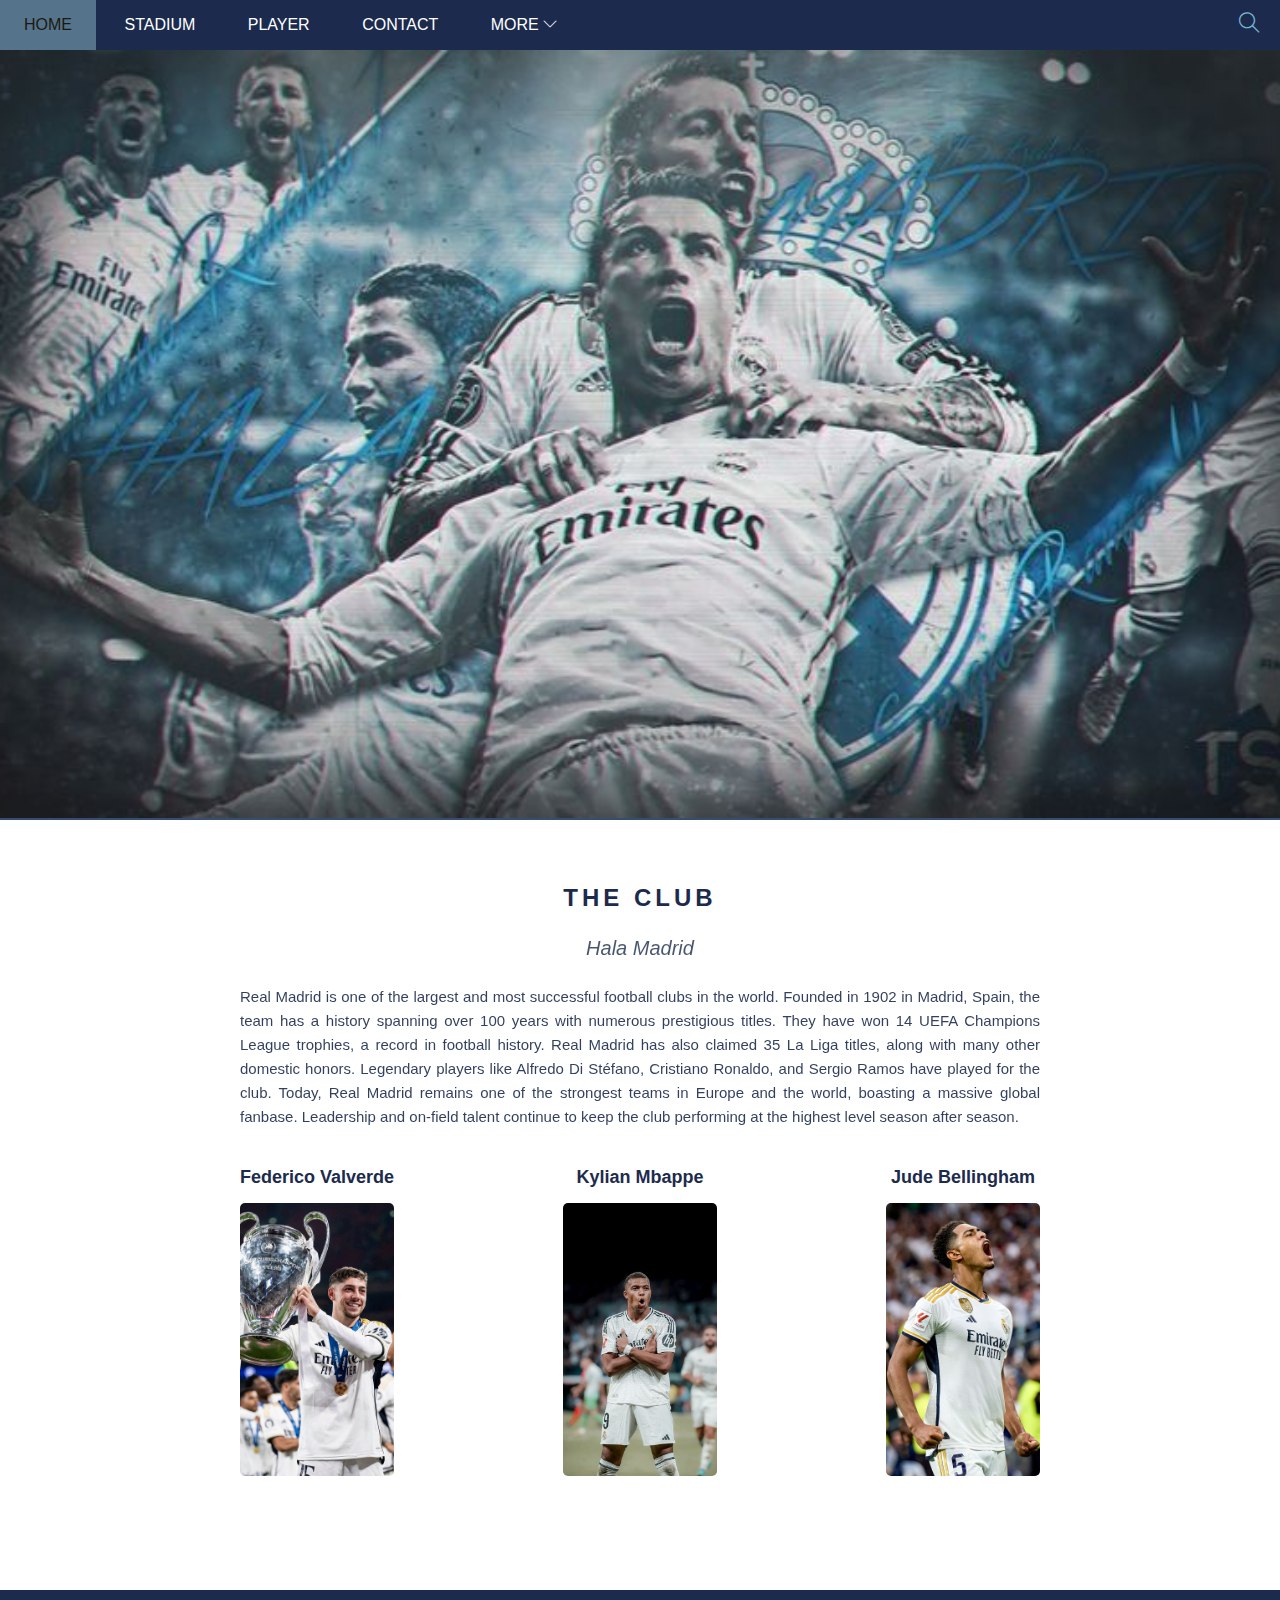
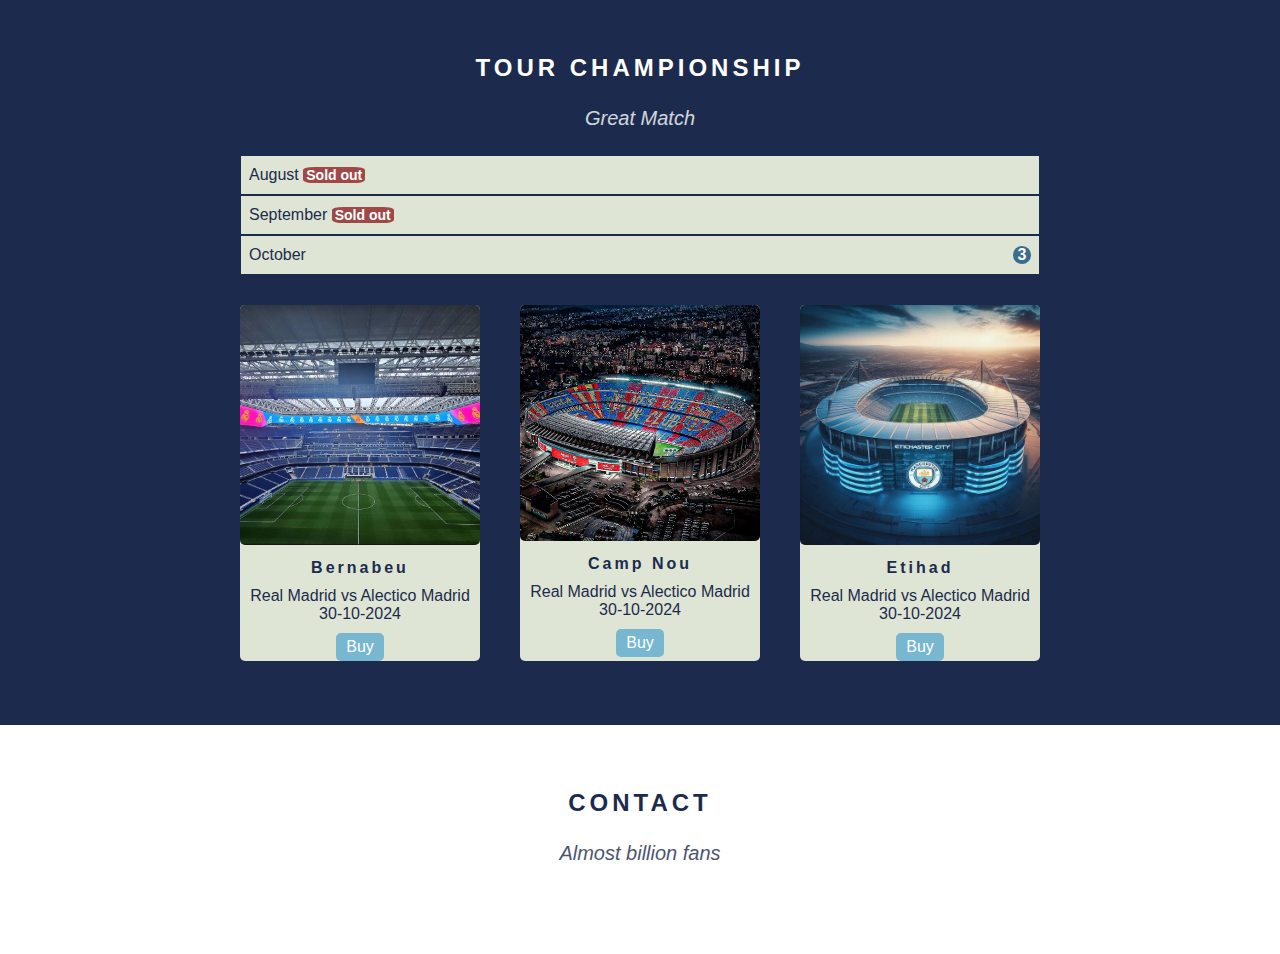
<file: band/index.html>
<!DOCTYPE html>
<html lang="en">

<head>
    <meta charset="UTF-8">
    <meta name="viewport" content="width=device-width, initial-scale=1.0">
    <title>RealMadrid</title>
    <link rel="icon" href="./assets/image/RealMadridlogo.png" type="image/x-icon" />
    <link rel="stylesheet" href="./assets/css/style.css">
    <link rel="stylesheet" href="./assets/themify-icons-font/themify-icons.css">
</head>
<div id="main">
    <div id="header">
        <!-- Nav -->
        <ul id="nav">
            <li><a href="">Home</a></li>
            <li><a href="">Stadium</a></li>
            <li><a href="">Player</a></li>
            <li><a href="">Contact</a></li>
            <li>
                <a href="">More
                    <i class="nav-row-down ti-angle-down"></i>
                </a>
                <ul class="subnav">
                    <li><a href="">Merchandise</a></li>
                    <li><a href="">Extras</a></li>
                    <li><a href="">Media</a></li>
                </ul>
            </li>
        </ul>
        <!-- end Nav -->
        <!-- SearchButton -->
        <div class="search-btn">
            <i class="search-icon ti-search"></i>
        </div>
    </div>

    <div id="slider">
        <!-- <div class="text-content">
            <h2 class="text-heading">Cris and Sergio</h2>
            <div class="text-description">The best friend</div>
        </div> -->
    </div>

    <div id="content">
        <!-- About Section -->
        <div class="section-content">
            <h2 class="section-heading">THE CLUB</h2>
            <p class="section-sub-heading">Hala Madrid</p>
            <p class="about-text">Real Madrid is one of the largest and most successful football clubs in the world.
                Founded in 1902 in Madrid, Spain, the team has a history spanning over 100 years with numerous
                prestigious titles. They have won 14 UEFA Champions League trophies, a record in football history. Real
                Madrid has also claimed 35 La Liga titles, along with many other domestic honors. Legendary players like
                Alfredo Di Stéfano, Cristiano Ronaldo, and Sergio Ramos have played for the club. Today, Real Madrid
                remains one of the strongest teams in Europe and the world, boasting a massive global fanbase.
                Leadership and on-field talent continue to keep the club performing at the highest level season after
                season.</p>

            <div class="member-list">
                <div class="member-item">
                    <p class="member-name">Federico Valverde</p>
                    <img src="./assets/image/player/valverde.jpg" alt="" class="member-img">
                </div>

                <div class="member-item">
                    <p class="member-name">Kylian Mbappe</p>
                    <img src="./assets/image/player/mabappe2.jpg" alt="" class="member-img">
                </div>

                <div class="member-item" id="img-last">
                    <p class="member-name">Jude Bellingham</p>
                    <img src="./assets/image/player/bellingham2.jpg" alt="" class="member-img">
                </div>
            </div>

        </div>


        <!-- Player Secton -->
        <div class="tour-section">
            <div class="section-content">
                <h2 class="section-heading text-white">TOUR CHAMPIONSHIP</h2>
                <p class="section-sub-heading text-white">Great Match</p>
                <ul class="tickets-list">
                    <li>August <span class="sold-out">Sold out</span></li>
                    <li>September <span class="sold-out">Sold out</span></li>
                    <li>October
                        <span class="ticket-number">3</span>
                    </li>
                </ul>
                <div class="place-item">
                    <div class="body-item">
                        <img src="./assets/image/stadium/bernabeu.jpg" alt="" class="stadium-img">
                        <h3 class="heading-item">Bernabeu</h3>
                        <p class="name-match">Real Madrid vs Alectico Madrid</p>
                        <p class="time-item">30-10-2024</p>
                        <a href="#" class="buy-btn">Buy</a>

                    </div>

                    <div class="body-item">
                        <img src="./assets/image/stadium/campnou.jpg" alt="" class="stadium-img">
                        <h3 class="heading-item">Camp Nou</h3>
                        <p class="name-match">Real Madrid vs Alectico Madrid</p>
                        <p class="time-item">30-10-2024</p>
                        <a href="#" class="buy-btn">Buy</a>

                    </div>

                    <div class="body-item">
                        <img src="./assets/image/stadium/etihad.jpg" alt="" class="stadium-img">
                        <h3 class="heading-item">Etihad</h3>
                        <p class="name-match">Real Madrid vs Alectico Madrid</p>
                        <p class="time-item">30-10-2024</p>
                        <a href="#" class="buy-btn">Buy</a>

                    </div>
                </div>
            </div>
        </div>



        <!-- Contact Section -->
        <div class="section-content">
            <h2 class="section-heading">CONTACT</h2>
            <p class="section-sub-heading">Almost billion fans</p>


        </div>
    </div>

    <div id="footer">

    </div>
</div>

<body>

</body>

</html>
</file>
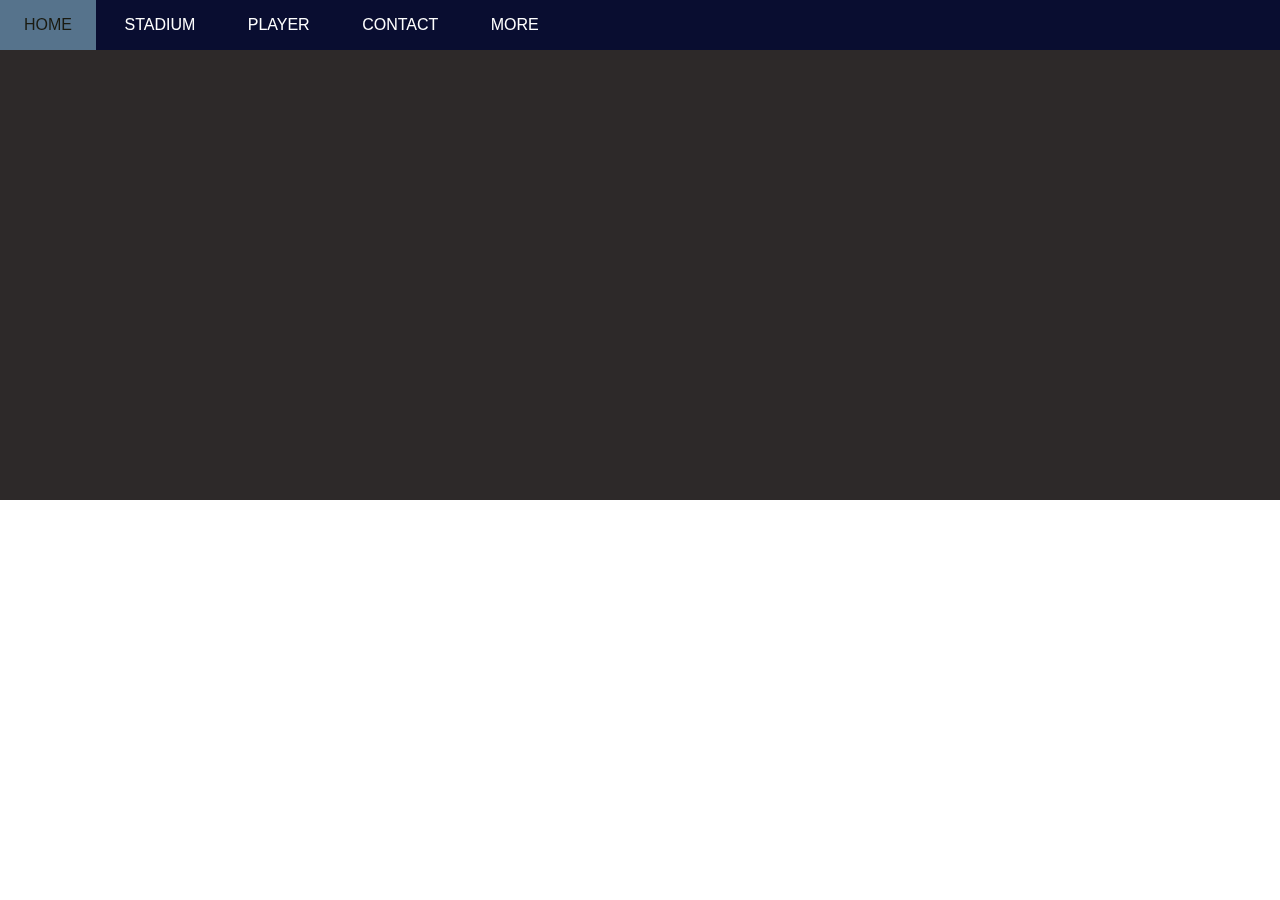
<file: band_exercise/index.html>
<!DOCTYPE html>
<html lang="en">

<head>
    <meta charset="UTF-8">
    <meta name="viewport" content="width=device-width, initial-scale=1.0">
    <title>Thomas ❤</title>
    <link rel="stylesheet" href="./assets/css/style.css">
</head>

<body>
    <div id="main">
        <div id="header">
            <ul id="nav">
                <li><a href="">Home</a></li>
                <li><a href="">Stadium</a></li>
                <li><a href="">Player</a></li>
                <li><a href="">Contact</a></li>
                <li>
                    <a href="">More</a>
                    <ul class="subnav1">
                        <li><a href="">Merchandise</a></li>
                        <li><a href="">Extras</a></li>
                        <li><a href="">Media</a></li>
                    </ul>
                </li>
            </ul>
        </div>


        <div id="slider">

        </div>

        <div id="container">
            <div id="content">

            </div>
        </div>

        <div id="footer">

        </div>
    </div>
</body>

</html>
</file>
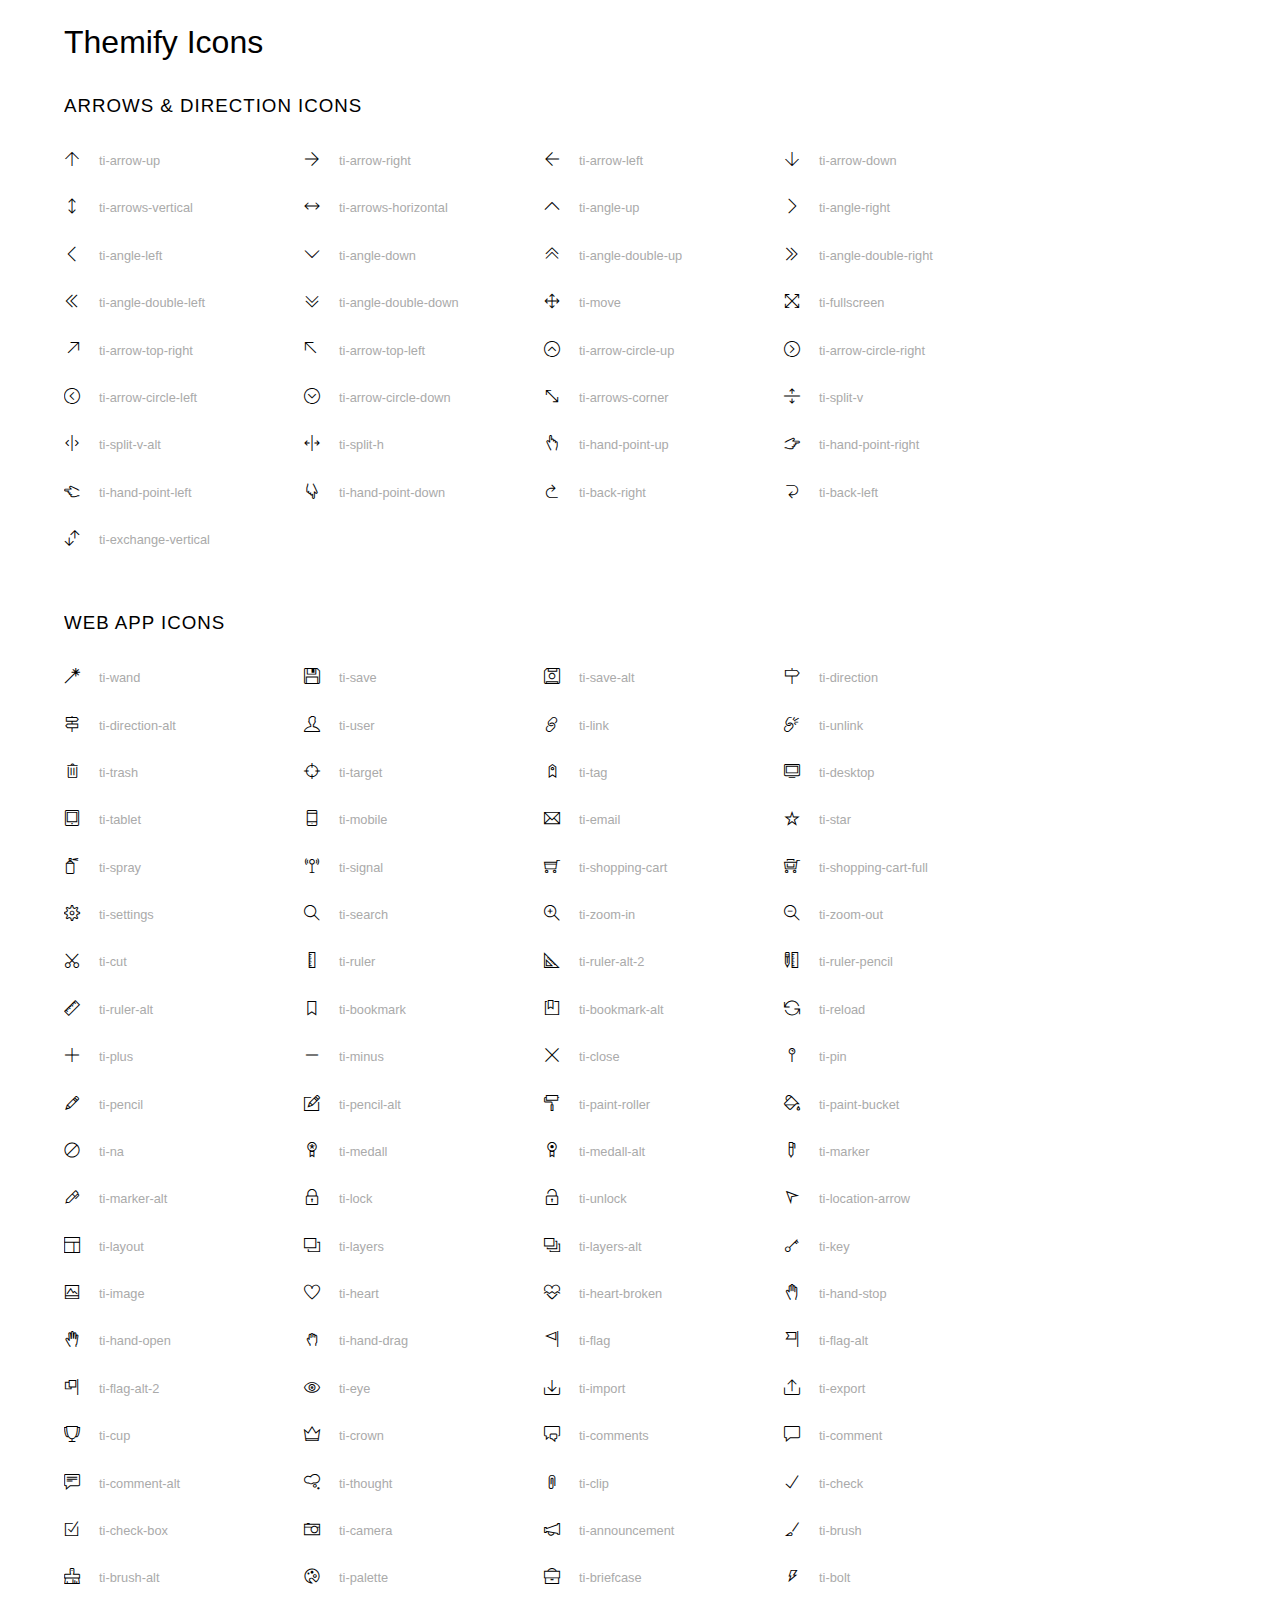
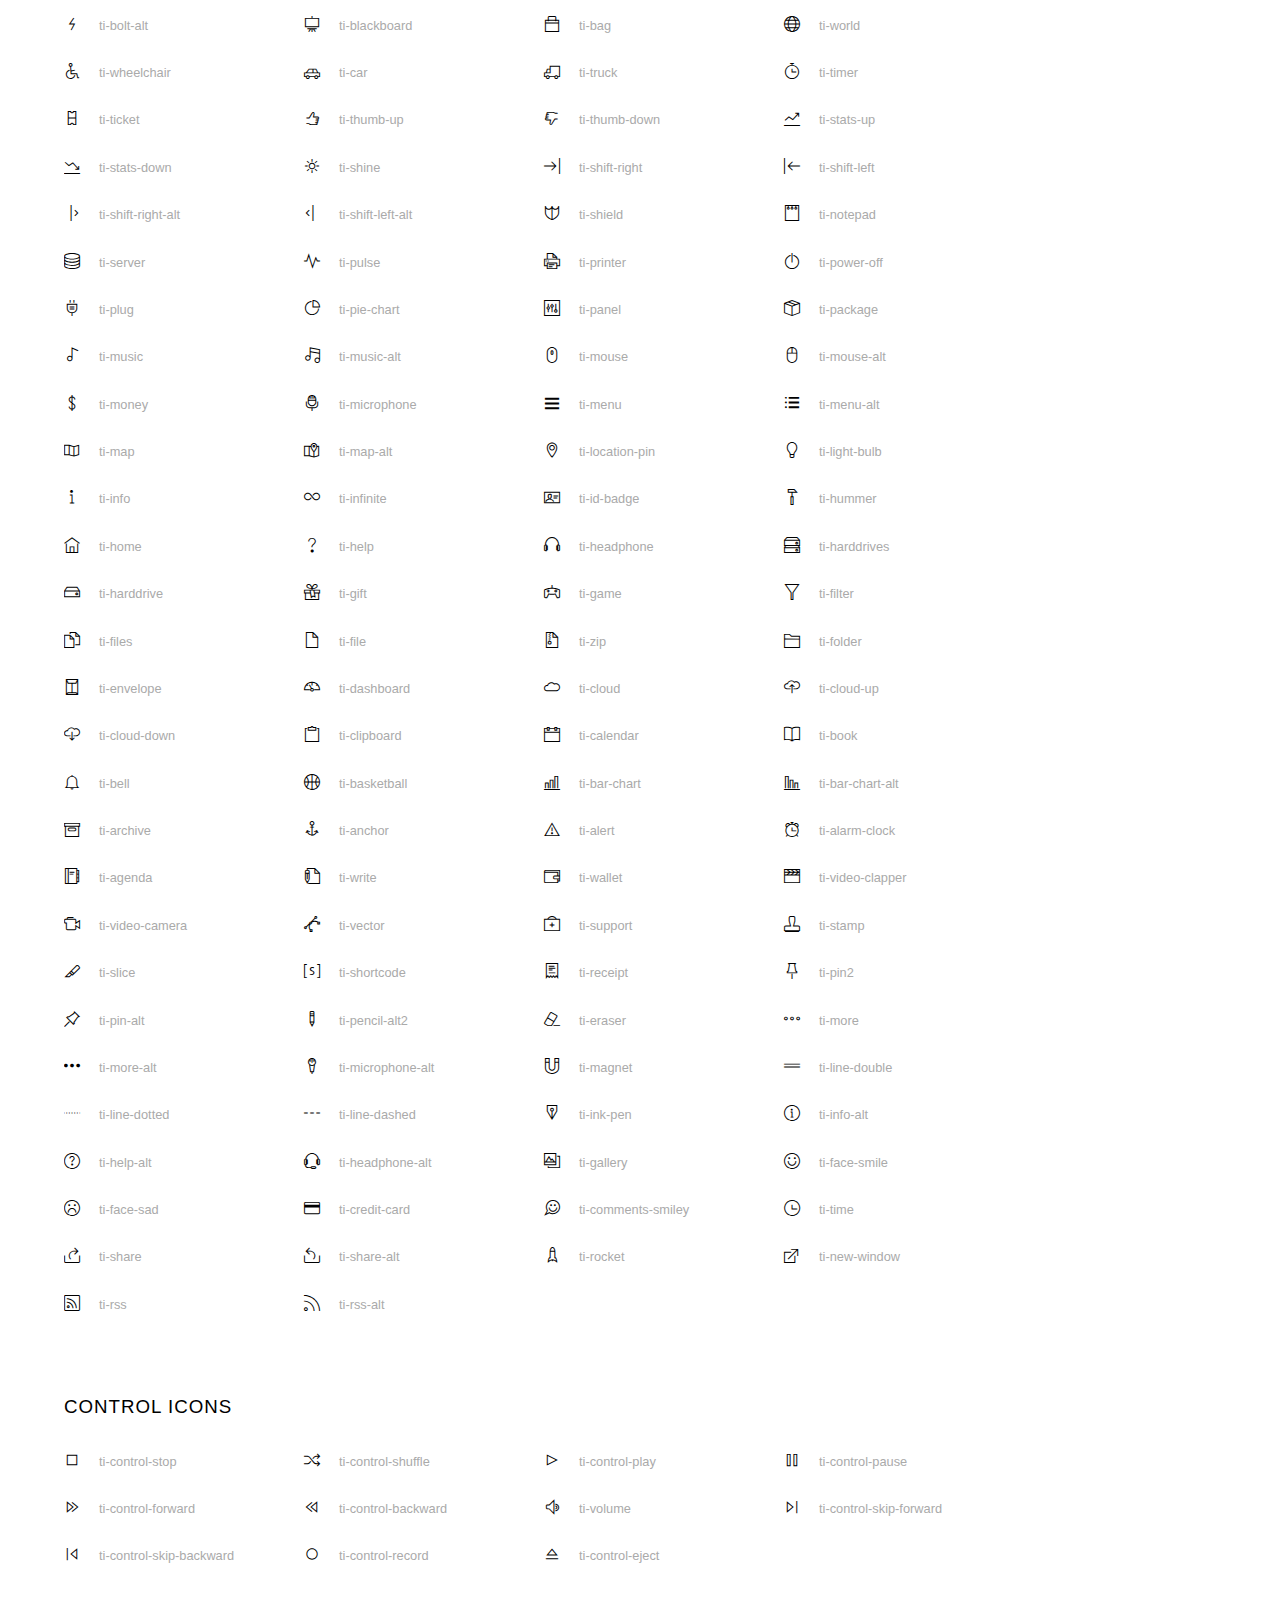
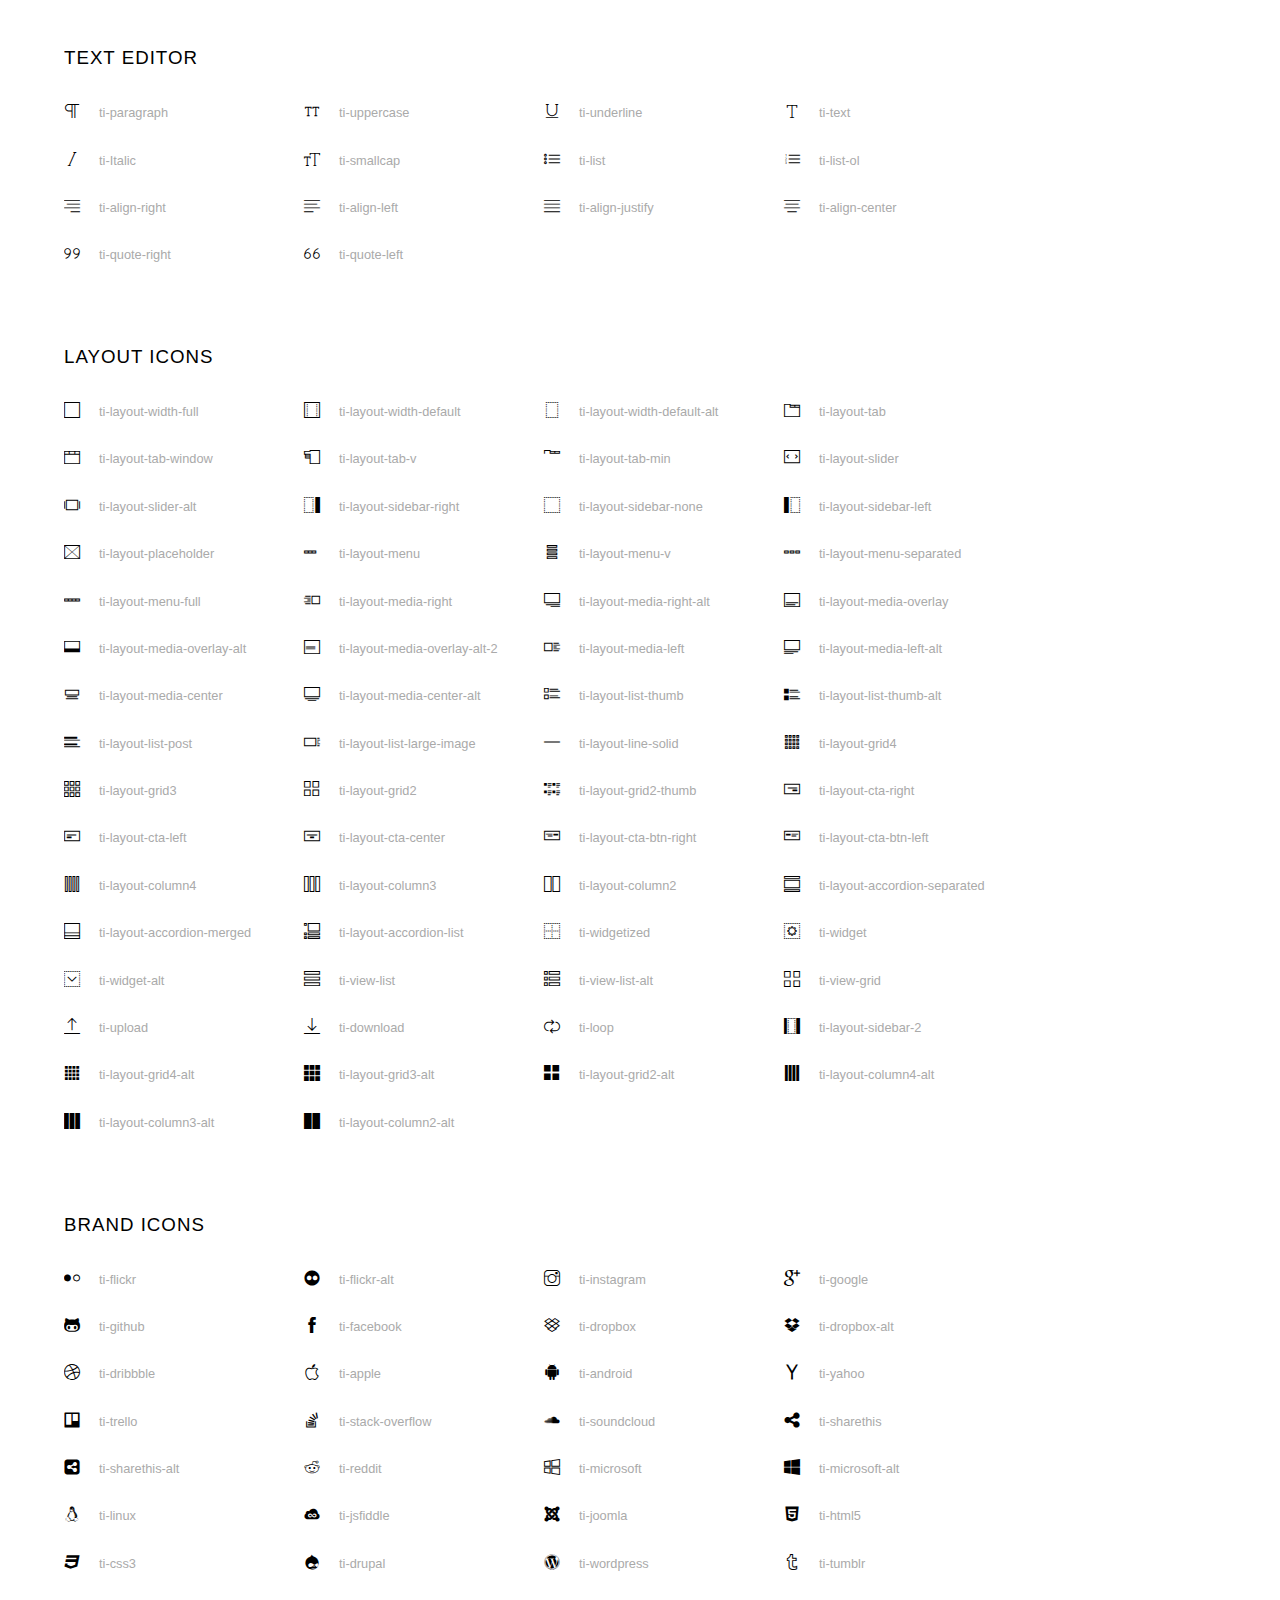
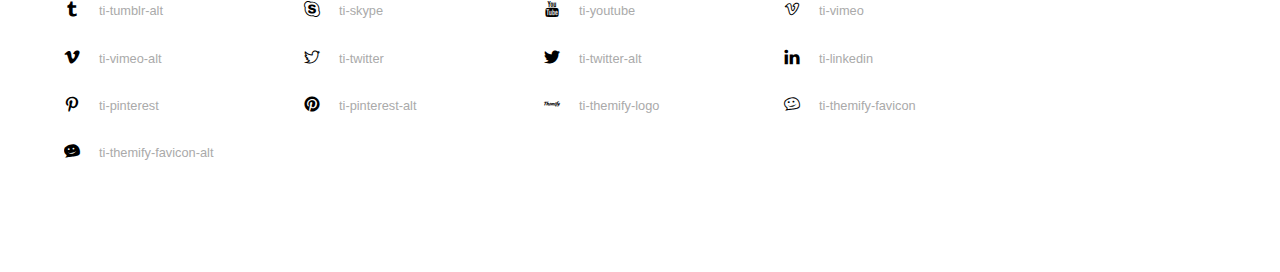
<file: band/assets/themify-icons-font/index.html>
<!doctype html>
<html>
<head>
	<meta charset="utf-8">
	<title>Themify Icon Font</title>
	<meta name="viewport" content="width=device-width">
	<link rel="stylesheet" href="demo-files/demo.css">
	<link rel="stylesheet" href="themify-icons.css">
	<!--[if lt IE 8]><!-->
	<link rel="stylesheet" href="ie7/ie7.css">
	<!--<![endif]-->
</head>
<body>
	<h1>Themify Icons</h1>

	<div class="icon-section">

		<div class="icon-section">
			<h3>Arrows &amp; Direction Icons </h3>

			<div class="icon-container">
				<span class="ti-arrow-up"></span><span class="icon-name"> ti-arrow-up</span>
			</div>
			<div class="icon-container">
				<span class="ti-arrow-right"></span><span class="icon-name"> ti-arrow-right</span>
			</div>
			<div class="icon-container">
				<span class="ti-arrow-left"></span><span class="icon-name"> ti-arrow-left</span>
			</div>
			<div class="icon-container">
				<span class="ti-arrow-down"></span><span class="icon-name"> ti-arrow-down</span>
			</div>
			<div class="icon-container">
				<span class="ti-arrows-vertical"></span><span class="icon-name"> ti-arrows-vertical</span>
			</div>
			<div class="icon-container">
				<span class="ti-arrows-horizontal"></span><span class="icon-name"> ti-arrows-horizontal</span>
			</div>
			<div class="icon-container">
				<span class="ti-angle-up"></span><span class="icon-name"> ti-angle-up</span>
			</div>
			<div class="icon-container">
				<span class="ti-angle-right"></span><span class="icon-name"> ti-angle-right</span>
			</div>
			<div class="icon-container">
				<span class="ti-angle-left"></span><span class="icon-name"> ti-angle-left</span>
			</div>
			<div class="icon-container">
				<span class="ti-angle-down"></span><span class="icon-name"> ti-angle-down</span>
			</div>	
			<div class="icon-container">
				<span class="ti-angle-double-up"></span><span class="icon-name"> ti-angle-double-up</span>
			</div>
			<div class="icon-container">
				<span class="ti-angle-double-right"></span><span class="icon-name"> ti-angle-double-right</span>
			</div>
			<div class="icon-container">
				<span class="ti-angle-double-left"></span><span class="icon-name"> ti-angle-double-left</span>
			</div>
			<div class="icon-container">
				<span class="ti-angle-double-down"></span><span class="icon-name"> ti-angle-double-down</span>
			</div>					
			<div class="icon-container">
				<span class="ti-move"></span><span class="icon-name"> ti-move</span>
			</div>
			<div class="icon-container">
				<span class="ti-fullscreen"></span><span class="icon-name"> ti-fullscreen</span>
			</div>
			<div class="icon-container">
				<span class="ti-arrow-top-right"></span><span class="icon-name"> ti-arrow-top-right</span>
			</div>
			<div class="icon-container">
				<span class="ti-arrow-top-left"></span><span class="icon-name"> ti-arrow-top-left</span>
			</div>
			<div class="icon-container">
				<span class="ti-arrow-circle-up"></span><span class="icon-name"> ti-arrow-circle-up</span>
			</div>
			<div class="icon-container">
				<span class="ti-arrow-circle-right"></span><span class="icon-name"> ti-arrow-circle-right</span>
			</div>
			<div class="icon-container">
				<span class="ti-arrow-circle-left"></span><span class="icon-name"> ti-arrow-circle-left</span>
			</div>
			<div class="icon-container">
				<span class="ti-arrow-circle-down"></span><span class="icon-name"> ti-arrow-circle-down</span>
			</div>
			<div class="icon-container">
				<span class="ti-arrows-corner"></span><span class="icon-name"> ti-arrows-corner</span>
			</div>
			<div class="icon-container">
				<span class="ti-split-v"></span><span class="icon-name"> ti-split-v</span>
			</div>

			<div class="icon-container">
				<span class="ti-split-v-alt"></span><span class="icon-name"> ti-split-v-alt</span>
			</div>
			<div class="icon-container">
				<span class="ti-split-h"></span><span class="icon-name"> ti-split-h</span>
			</div>
			<div class="icon-container">
				<span class="ti-hand-point-up"></span><span class="icon-name"> ti-hand-point-up</span>
			</div>
			<div class="icon-container">
				<span class="ti-hand-point-right"></span><span class="icon-name"> ti-hand-point-right</span>
			</div>
			<div class="icon-container">
				<span class="ti-hand-point-left"></span><span class="icon-name"> ti-hand-point-left</span>
			</div>
			<div class="icon-container">
				<span class="ti-hand-point-down"></span><span class="icon-name"> ti-hand-point-down</span>
			</div>
			<div class="icon-container">
				<span class="ti-back-right"></span><span class="icon-name"> ti-back-right</span>
			</div>
			<div class="icon-container">
				<span class="ti-back-left"></span><span class="icon-name"> ti-back-left</span>
			</div>
			<div class="icon-container">
				<span class="ti-exchange-vertical"></span><span class="icon-name"> ti-exchange-vertical</span>
			</div>

		</div> <!-- Arrows Icons -->



		<h3>Web App Icons</h3>
		
		<div class="icon-section">

			<div class="icon-container">
				<span class="ti-wand"></span><span class="icon-name"> ti-wand</span>
			</div>
			<div class="icon-container">
				<span class="ti-save"></span><span class="icon-name"> ti-save</span>
			</div>
			<div class="icon-container">
				<span class="ti-save-alt"></span><span class="icon-name"> ti-save-alt</span>
			</div>

			<div class="icon-container">
				<span class="ti-direction"></span><span class="icon-name"> ti-direction</span>
			</div>
			<div class="icon-container">
				<span class="ti-direction-alt"></span><span class="icon-name"> ti-direction-alt</span>
			</div>
			<div class="icon-container">
				<span class="ti-user"></span><span class="icon-name"> ti-user</span>
			</div>
			<div class="icon-container">
				<span class="ti-link"></span><span class="icon-name"> ti-link</span>
			</div>
			<div class="icon-container">
				<span class="ti-unlink"></span><span class="icon-name"> ti-unlink</span>
			</div>
			<div class="icon-container">
				<span class="ti-trash"></span><span class="icon-name"> ti-trash</span>
			</div>
			<div class="icon-container">
				<span class="ti-target"></span><span class="icon-name"> ti-target</span>
			</div>
			<div class="icon-container">
				<span class="ti-tag"></span><span class="icon-name"> ti-tag</span>
			</div>
			<div class="icon-container">
				<span class="ti-desktop"></span><span class="icon-name"> ti-desktop</span>
			</div>
			<div class="icon-container">
				<span class="ti-tablet"></span><span class="icon-name"> ti-tablet</span>
			</div>
			<div class="icon-container">
				<span class="ti-mobile"></span><span class="icon-name"> ti-mobile</span>
			</div>
			<div class="icon-container">
				<span class="ti-email"></span><span class="icon-name"> ti-email</span>
			</div>	
			<div class="icon-container">
				<span class="ti-star"></span><span class="icon-name"> ti-star</span>
			</div>
			<div class="icon-container">
				<span class="ti-spray"></span><span class="icon-name"> ti-spray</span>
			</div>
			<div class="icon-container">
				<span class="ti-signal"></span><span class="icon-name"> ti-signal</span>
			</div>
			<div class="icon-container">
				<span class="ti-shopping-cart"></span><span class="icon-name"> ti-shopping-cart</span>
			</div>
			<div class="icon-container">
				<span class="ti-shopping-cart-full"></span><span class="icon-name"> ti-shopping-cart-full</span>
			</div>
			<div class="icon-container">
				<span class="ti-settings"></span><span class="icon-name"> ti-settings</span>
			</div>
			<div class="icon-container">
				<span class="ti-search"></span><span class="icon-name"> ti-search</span>
			</div>
			<div class="icon-container">
				<span class="ti-zoom-in"></span><span class="icon-name"> ti-zoom-in</span>
			</div>
			<div class="icon-container">
				<span class="ti-zoom-out"></span><span class="icon-name"> ti-zoom-out</span>
			</div>
			<div class="icon-container">
				<span class="ti-cut"></span><span class="icon-name"> ti-cut</span>
			</div>
			<div class="icon-container">
				<span class="ti-ruler"></span><span class="icon-name"> ti-ruler</span>
			</div>
			<div class="icon-container">
				<span class="ti-ruler-alt-2"></span><span class="icon-name"> ti-ruler-alt-2</span>
			</div>			
			<div class="icon-container">
				<span class="ti-ruler-pencil"></span><span class="icon-name"> ti-ruler-pencil</span>
			</div>
			<div class="icon-container">
				<span class="ti-ruler-alt"></span><span class="icon-name"> ti-ruler-alt</span>
			</div>
			<div class="icon-container">
				<span class="ti-bookmark"></span><span class="icon-name"> ti-bookmark</span>
			</div>
			<div class="icon-container">
				<span class="ti-bookmark-alt"></span><span class="icon-name"> ti-bookmark-alt</span>
			</div>
			<div class="icon-container">
				<span class="ti-reload"></span><span class="icon-name"> ti-reload</span>
			</div>
			<div class="icon-container">
				<span class="ti-plus"></span><span class="icon-name"> ti-plus</span>
			</div>
			<div class="icon-container">
				<span class="ti-minus"></span><span class="icon-name"> ti-minus</span>
			</div>
			<div class="icon-container">
				<span class="ti-close"></span><span class="icon-name"> ti-close</span>
			</div>			
			<div class="icon-container">
				<span class="ti-pin"></span><span class="icon-name"> ti-pin</span>
			</div>
			<div class="icon-container">
				<span class="ti-pencil"></span><span class="icon-name"> ti-pencil</span>
			</div>
					
		  	<div class="icon-container">
				<span class="ti-pencil-alt"></span><span class="icon-name"> ti-pencil-alt</span>
			</div>
			<div class="icon-container">
				<span class="ti-paint-roller"></span><span class="icon-name"> ti-paint-roller</span>
			</div>
			<div class="icon-container">
				<span class="ti-paint-bucket"></span><span class="icon-name"> ti-paint-bucket</span>
			</div>
			<div class="icon-container">
				<span class="ti-na"></span><span class="icon-name"> ti-na</span>
			</div>
			<div class="icon-container">
				<span class="ti-medall"></span><span class="icon-name"> ti-medall</span>
			</div>
			<div class="icon-container">
				<span class="ti-medall-alt"></span><span class="icon-name"> ti-medall-alt</span>
			</div>
			<div class="icon-container">
				<span class="ti-marker"></span><span class="icon-name"> ti-marker</span>
			</div>
			<div class="icon-container">
				<span class="ti-marker-alt"></span><span class="icon-name"> ti-marker-alt</span>
			</div>

			<div class="icon-container">
				<span class="ti-lock"></span><span class="icon-name"> ti-lock</span>
			</div>
			<div class="icon-container">
				<span class="ti-unlock"></span><span class="icon-name"> ti-unlock</span>
			</div>
			<div class="icon-container">
				<span class="ti-location-arrow"></span><span class="icon-name"> ti-location-arrow</span>
			</div>
			<div class="icon-container">
				<span class="ti-layout"></span><span class="icon-name"> ti-layout</span>
			</div>
			<div class="icon-container">
				<span class="ti-layers"></span><span class="icon-name"> ti-layers</span>
			</div>
			<div class="icon-container">
				<span class="ti-layers-alt"></span><span class="icon-name"> ti-layers-alt</span>
			</div>
			<div class="icon-container">
				<span class="ti-key"></span><span class="icon-name"> ti-key</span>
			</div>
			<div class="icon-container">
				<span class="ti-image"></span><span class="icon-name"> ti-image</span>
			</div>
			<div class="icon-container">
				<span class="ti-heart"></span><span class="icon-name"> ti-heart</span>
			</div>
			<div class="icon-container">
				<span class="ti-heart-broken"></span><span class="icon-name"> ti-heart-broken</span>
			</div>
			<div class="icon-container">
				<span class="ti-hand-stop"></span><span class="icon-name"> ti-hand-stop</span>
			</div>
			<div class="icon-container">
				<span class="ti-hand-open"></span><span class="icon-name"> ti-hand-open</span>
			</div>
			<div class="icon-container">
				<span class="ti-hand-drag"></span><span class="icon-name"> ti-hand-drag</span>
			</div>
			<div class="icon-container">
				<span class="ti-flag"></span><span class="icon-name"> ti-flag</span>
			</div>
			<div class="icon-container">
				<span class="ti-flag-alt"></span><span class="icon-name"> ti-flag-alt</span>
			</div>
			<div class="icon-container">
				<span class="ti-flag-alt-2"></span><span class="icon-name"> ti-flag-alt-2</span>
			</div>
			<div class="icon-container">
				<span class="ti-eye"></span><span class="icon-name"> ti-eye</span>
			</div>
			<div class="icon-container">
				<span class="ti-import"></span><span class="icon-name"> ti-import</span>
			</div>			
			<div class="icon-container">
				<span class="ti-export"></span><span class="icon-name"> ti-export</span>
			</div>
			<div class="icon-container">
				<span class="ti-cup"></span><span class="icon-name"> ti-cup</span>
			</div>
			<div class="icon-container">
				<span class="ti-crown"></span><span class="icon-name"> ti-crown</span>
			</div>
			<div class="icon-container">
				<span class="ti-comments"></span><span class="icon-name"> ti-comments</span>
			</div>
			<div class="icon-container">
				<span class="ti-comment"></span><span class="icon-name"> ti-comment</span>
			</div>
			<div class="icon-container">
				<span class="ti-comment-alt"></span><span class="icon-name"> ti-comment-alt</span>
			</div>
			<div class="icon-container">
				<span class="ti-thought"></span><span class="icon-name"> ti-thought</span>
			</div>			
			<div class="icon-container">
				<span class="ti-clip"></span><span class="icon-name"> ti-clip</span>
			</div>

			<div class="icon-container">
				<span class="ti-check"></span><span class="icon-name"> ti-check</span>
			</div>
			<div class="icon-container">
				<span class="ti-check-box"></span><span class="icon-name"> ti-check-box</span>
			</div>
			<div class="icon-container">
				<span class="ti-camera"></span><span class="icon-name"> ti-camera</span>
			</div>
			<div class="icon-container">
				<span class="ti-announcement"></span><span class="icon-name"> ti-announcement</span>
			</div>
			<div class="icon-container">
				<span class="ti-brush"></span><span class="icon-name"> ti-brush</span>
			</div>
			<div class="icon-container">
				<span class="ti-brush-alt"></span><span class="icon-name"> ti-brush-alt</span>
			</div>
			<div class="icon-container">
				<span class="ti-palette"></span><span class="icon-name"> ti-palette</span>
			</div>			
			<div class="icon-container">
				<span class="ti-briefcase"></span><span class="icon-name"> ti-briefcase</span>
			</div>
			<div class="icon-container">
				<span class="ti-bolt"></span><span class="icon-name"> ti-bolt</span>
			</div>
			<div class="icon-container">
				<span class="ti-bolt-alt"></span><span class="icon-name"> ti-bolt-alt</span>
			</div>
			<div class="icon-container">
				<span class="ti-blackboard"></span><span class="icon-name"> ti-blackboard</span>
			</div>
			<div class="icon-container">
				<span class="ti-bag"></span><span class="icon-name"> ti-bag</span>
			</div>
			<div class="icon-container">
				<span class="ti-world"></span><span class="icon-name"> ti-world</span>
			</div>
			<div class="icon-container">
				<span class="ti-wheelchair"></span><span class="icon-name"> ti-wheelchair</span>
			</div>
			<div class="icon-container">
				<span class="ti-car"></span><span class="icon-name"> ti-car</span>
			</div>
			<div class="icon-container">
				<span class="ti-truck"></span><span class="icon-name"> ti-truck</span>
			</div>
			<div class="icon-container">
				<span class="ti-timer"></span><span class="icon-name"> ti-timer</span>
			</div>
			<div class="icon-container">
				<span class="ti-ticket"></span><span class="icon-name"> ti-ticket</span>
			</div>
			<div class="icon-container">
				<span class="ti-thumb-up"></span><span class="icon-name"> ti-thumb-up</span>
			</div>
			<div class="icon-container">
				<span class="ti-thumb-down"></span><span class="icon-name"> ti-thumb-down</span>
			</div>

			<div class="icon-container">
				<span class="ti-stats-up"></span><span class="icon-name"> ti-stats-up</span>
			</div>
			<div class="icon-container">
				<span class="ti-stats-down"></span><span class="icon-name"> ti-stats-down</span>
			</div>
			<div class="icon-container">
				<span class="ti-shine"></span><span class="icon-name"> ti-shine</span>
			</div>
			<div class="icon-container">
				<span class="ti-shift-right"></span><span class="icon-name"> ti-shift-right</span>
			</div>
			<div class="icon-container">
				<span class="ti-shift-left"></span><span class="icon-name"> ti-shift-left</span>
			</div>

			<div class="icon-container">
				<span class="ti-shift-right-alt"></span><span class="icon-name"> ti-shift-right-alt</span>
			</div>
			<div class="icon-container">
				<span class="ti-shift-left-alt"></span><span class="icon-name"> ti-shift-left-alt</span>
			</div>
			<div class="icon-container">
				<span class="ti-shield"></span><span class="icon-name"> ti-shield</span>
			</div>
			<div class="icon-container">
				<span class="ti-notepad"></span><span class="icon-name"> ti-notepad</span>
			</div>
			<div class="icon-container">
				<span class="ti-server"></span><span class="icon-name"> ti-server</span>
			</div>

			<div class="icon-container">
				<span class="ti-pulse"></span><span class="icon-name"> ti-pulse</span>
			</div>
			<div class="icon-container">
				<span class="ti-printer"></span><span class="icon-name"> ti-printer</span>
			</div>
			<div class="icon-container">
				<span class="ti-power-off"></span><span class="icon-name"> ti-power-off</span>
			</div>
			<div class="icon-container">
				<span class="ti-plug"></span><span class="icon-name"> ti-plug</span>
			</div>
			<div class="icon-container">
				<span class="ti-pie-chart"></span><span class="icon-name"> ti-pie-chart</span>
			</div>

			<div class="icon-container">
				<span class="ti-panel"></span><span class="icon-name"> ti-panel</span>
			</div>
			<div class="icon-container">
				<span class="ti-package"></span><span class="icon-name"> ti-package</span>
			</div>
			<div class="icon-container">
				<span class="ti-music"></span><span class="icon-name"> ti-music</span>
			</div>
			<div class="icon-container">
				<span class="ti-music-alt"></span><span class="icon-name"> ti-music-alt</span>
			</div>
			<div class="icon-container">
				<span class="ti-mouse"></span><span class="icon-name"> ti-mouse</span>
			</div>
			<div class="icon-container">
				<span class="ti-mouse-alt"></span><span class="icon-name"> ti-mouse-alt</span>
			</div>
			<div class="icon-container">
				<span class="ti-money"></span><span class="icon-name"> ti-money</span>
			</div>
			<div class="icon-container">
				<span class="ti-microphone"></span><span class="icon-name"> ti-microphone</span>
			</div>
			<div class="icon-container">
				<span class="ti-menu"></span><span class="icon-name"> ti-menu</span>
			</div>
			<div class="icon-container">
				<span class="ti-menu-alt"></span><span class="icon-name"> ti-menu-alt</span>
			</div>
			<div class="icon-container">
				<span class="ti-map"></span><span class="icon-name"> ti-map</span>
			</div>
			<div class="icon-container">
				<span class="ti-map-alt"></span><span class="icon-name"> ti-map-alt</span>
			</div>

			<div class="icon-container">
				<span class="ti-location-pin"></span><span class="icon-name"> ti-location-pin</span>
			</div>

			<div class="icon-container">
				<span class="ti-light-bulb"></span><span class="icon-name"> ti-light-bulb</span>
			</div>
			<div class="icon-container">
				<span class="ti-info"></span><span class="icon-name"> ti-info</span>
			</div>
			<div class="icon-container">
				<span class="ti-infinite"></span><span class="icon-name"> ti-infinite</span>
			</div>
			<div class="icon-container">
				<span class="ti-id-badge"></span><span class="icon-name"> ti-id-badge</span>
			</div>
			<div class="icon-container">
				<span class="ti-hummer"></span><span class="icon-name"> ti-hummer</span>
			</div>
			<div class="icon-container">
				<span class="ti-home"></span><span class="icon-name"> ti-home</span>
			</div>
			<div class="icon-container">
				<span class="ti-help"></span><span class="icon-name"> ti-help</span>
			</div>
			<div class="icon-container">
				<span class="ti-headphone"></span><span class="icon-name"> ti-headphone</span>
			</div>
			<div class="icon-container">
				<span class="ti-harddrives"></span><span class="icon-name"> ti-harddrives</span>
			</div>
			<div class="icon-container">
				<span class="ti-harddrive"></span><span class="icon-name"> ti-harddrive</span>
			</div>
			<div class="icon-container">
				<span class="ti-gift"></span><span class="icon-name"> ti-gift</span>
			</div>
			<div class="icon-container">
				<span class="ti-game"></span><span class="icon-name"> ti-game</span>
			</div>
			<div class="icon-container">
				<span class="ti-filter"></span><span class="icon-name"> ti-filter</span>
			</div>
			<div class="icon-container">
				<span class="ti-files"></span><span class="icon-name"> ti-files</span>
			</div>
			<div class="icon-container">
				<span class="ti-file"></span><span class="icon-name"> ti-file</span>
			</div>
			<div class="icon-container">
				<span class="ti-zip"></span><span class="icon-name"> ti-zip</span>
			</div>
			<div class="icon-container">
				<span class="ti-folder"></span><span class="icon-name"> ti-folder</span>
			</div>			
			<div class="icon-container">
				<span class="ti-envelope"></span><span class="icon-name"> ti-envelope</span>
			</div>


			<div class="icon-container">
				<span class="ti-dashboard"></span><span class="icon-name"> ti-dashboard</span>
			</div>
			<div class="icon-container">
				<span class="ti-cloud"></span><span class="icon-name"> ti-cloud</span>
			</div>
			<div class="icon-container">
				<span class="ti-cloud-up"></span><span class="icon-name"> ti-cloud-up</span>
			</div>
			<div class="icon-container">
				<span class="ti-cloud-down"></span><span class="icon-name"> ti-cloud-down</span>
			</div>
			<div class="icon-container">
				<span class="ti-clipboard"></span><span class="icon-name"> ti-clipboard</span>
			</div>
			<div class="icon-container">
				<span class="ti-calendar"></span><span class="icon-name"> ti-calendar</span>
			</div>
			<div class="icon-container">
				<span class="ti-book"></span><span class="icon-name"> ti-book</span>
			</div>
			<div class="icon-container">
				<span class="ti-bell"></span><span class="icon-name"> ti-bell</span>
			</div>
			<div class="icon-container">
				<span class="ti-basketball"></span><span class="icon-name"> ti-basketball</span>
			</div>
			<div class="icon-container">
				<span class="ti-bar-chart"></span><span class="icon-name"> ti-bar-chart</span>
			</div>
			<div class="icon-container">
				<span class="ti-bar-chart-alt"></span><span class="icon-name"> ti-bar-chart-alt</span>
			</div>


			<div class="icon-container">
				<span class="ti-archive"></span><span class="icon-name"> ti-archive</span>
			</div>
			<div class="icon-container">
				<span class="ti-anchor"></span><span class="icon-name"> ti-anchor</span>
			</div>

			<div class="icon-container">
				<span class="ti-alert"></span><span class="icon-name"> ti-alert</span>
			</div>
			<div class="icon-container">
				<span class="ti-alarm-clock"></span><span class="icon-name"> ti-alarm-clock</span>
			</div>
			<div class="icon-container">
				<span class="ti-agenda"></span><span class="icon-name"> ti-agenda</span>
			</div>
			<div class="icon-container">
				<span class="ti-write"></span><span class="icon-name"> ti-write</span>
			</div>

			<div class="icon-container">
				<span class="ti-wallet"></span><span class="icon-name"> ti-wallet</span>
			</div>
			<div class="icon-container">
				<span class="ti-video-clapper"></span><span class="icon-name"> ti-video-clapper</span>
			</div>
			<div class="icon-container">
				<span class="ti-video-camera"></span><span class="icon-name"> ti-video-camera</span>
			</div>
			<div class="icon-container">
				<span class="ti-vector"></span><span class="icon-name"> ti-vector</span>
			</div>

			<div class="icon-container">
				<span class="ti-support"></span><span class="icon-name"> ti-support</span>
			</div>
			<div class="icon-container">
				<span class="ti-stamp"></span><span class="icon-name"> ti-stamp</span>
			</div>
			<div class="icon-container">
				<span class="ti-slice"></span><span class="icon-name"> ti-slice</span>
			</div>
			<div class="icon-container">
				<span class="ti-shortcode"></span><span class="icon-name"> ti-shortcode</span>
			</div>
			<div class="icon-container">
				<span class="ti-receipt"></span><span class="icon-name"> ti-receipt</span>
			</div>
			<div class="icon-container">
				<span class="ti-pin2"></span><span class="icon-name"> ti-pin2</span>
			</div>
			<div class="icon-container">
				<span class="ti-pin-alt"></span><span class="icon-name"> ti-pin-alt</span>
			</div>
			<div class="icon-container">
				<span class="ti-pencil-alt2"></span><span class="icon-name"> ti-pencil-alt2</span>
			</div>
			<div class="icon-container">
				<span class="ti-eraser"></span><span class="icon-name"> ti-eraser</span>
			</div>			
			<div class="icon-container">
				<span class="ti-more"></span><span class="icon-name"> ti-more</span>
			</div>
			<div class="icon-container">
				<span class="ti-more-alt"></span><span class="icon-name"> ti-more-alt</span>
			</div>
			<div class="icon-container">
				<span class="ti-microphone-alt"></span><span class="icon-name"> ti-microphone-alt</span>
			</div>
			<div class="icon-container">
				<span class="ti-magnet"></span><span class="icon-name"> ti-magnet</span>
			</div>
			<div class="icon-container">
				<span class="ti-line-double"></span><span class="icon-name"> ti-line-double</span>
			</div>
			<div class="icon-container">
				<span class="ti-line-dotted"></span><span class="icon-name"> ti-line-dotted</span>
			</div>
			<div class="icon-container">
				<span class="ti-line-dashed"></span><span class="icon-name"> ti-line-dashed</span>
			</div>

			<div class="icon-container">
				<span class="ti-ink-pen"></span><span class="icon-name"> ti-ink-pen</span>
			</div>
			<div class="icon-container">
				<span class="ti-info-alt"></span><span class="icon-name"> ti-info-alt</span>
			</div>
			<div class="icon-container">
				<span class="ti-help-alt"></span><span class="icon-name"> ti-help-alt</span>
			</div>
			<div class="icon-container">
				<span class="ti-headphone-alt"></span><span class="icon-name"> ti-headphone-alt</span>
			</div>

			<div class="icon-container">
				<span class="ti-gallery"></span><span class="icon-name"> ti-gallery</span>
			</div>
			<div class="icon-container">
				<span class="ti-face-smile"></span><span class="icon-name"> ti-face-smile</span>
			</div>
			<div class="icon-container">
				<span class="ti-face-sad"></span><span class="icon-name"> ti-face-sad</span>
			</div>
			<div class="icon-container">
				<span class="ti-credit-card"></span><span class="icon-name"> ti-credit-card</span>
			</div>
			<div class="icon-container">
				<span class="ti-comments-smiley"></span><span class="icon-name"> ti-comments-smiley</span>
			</div>
			<div class="icon-container">
				<span class="ti-time"></span><span class="icon-name"> ti-time</span>
			</div>
			<div class="icon-container">
				<span class="ti-share"></span><span class="icon-name"> ti-share</span>
			</div>
			<div class="icon-container">
				<span class="ti-share-alt"></span><span class="icon-name"> ti-share-alt</span>
			</div>
			<div class="icon-container">
				<span class="ti-rocket"></span><span class="icon-name"> ti-rocket</span>
			</div>

			<div class="icon-container">
				<span class="ti-new-window"></span><span class="icon-name"> ti-new-window</span>
			</div>

			<div class="icon-container">
				<span class="ti-rss"></span><span class="icon-name"> ti-rss</span>
			</div>

			<div class="icon-container">
				<span class="ti-rss-alt"></span><span class="icon-name"> ti-rss-alt</span>
			</div>
			
		</div><!-- Web App Icons -->


		<div class="icon-section">
			<h3>Control Icons</h3>
			<div class="icon-container">
				<span class="ti-control-stop"></span><span class="icon-name"> ti-control-stop</span>
			</div>
			<div class="icon-container">
				<span class="ti-control-shuffle"></span><span class="icon-name"> ti-control-shuffle</span>
			</div>
			<div class="icon-container">
				<span class="ti-control-play"></span><span class="icon-name"> ti-control-play</span>
			</div>
			<div class="icon-container">
				<span class="ti-control-pause"></span><span class="icon-name"> ti-control-pause</span>
			</div>
			<div class="icon-container">
				<span class="ti-control-forward"></span><span class="icon-name"> ti-control-forward</span>
			</div>
			<div class="icon-container">
				<span class="ti-control-backward"></span><span class="icon-name"> ti-control-backward</span>
			</div>	
			<div class="icon-container">
				<span class="ti-volume"></span><span class="icon-name"> ti-volume</span>
			</div>
			<div class="icon-container">
				<span class="ti-control-skip-forward"></span><span class="icon-name"> ti-control-skip-forward</span>
			</div>
			<div class="icon-container">
				<span class="ti-control-skip-backward"></span><span class="icon-name"> ti-control-skip-backward</span>
			</div>
			<div class="icon-container">
				<span class="ti-control-record"></span><span class="icon-name"> ti-control-record</span>
			</div>
			<div class="icon-container">
				<span class="ti-control-eject"></span><span class="icon-name"> ti-control-eject</span>
			</div>			
		</div> <!-- Control Icons -->


		<div class="icon-section">
			<h3>Text Editor</h3>

			<div class="icon-container">
				<span class="ti-paragraph"></span><span class="icon-name"> ti-paragraph</span>
			</div>
			<div class="icon-container">
				<span class="ti-uppercase"></span><span class="icon-name"> ti-uppercase</span>
			</div>

			<div class="icon-container">
				<span class="ti-underline"></span><span class="icon-name"> ti-underline</span>
			</div>
			<div class="icon-container">
				<span class="ti-text"></span><span class="icon-name"> ti-text</span>
			</div>
			<div class="icon-container">
				<span class="ti-Italic"></span><span class="icon-name"> ti-Italic</span>
			</div>
			<div class="icon-container">
				<span class="ti-smallcap"></span><span class="icon-name"> ti-smallcap</span>
			</div>
			<div class="icon-container">
				<span class="ti-list"></span><span class="icon-name"> ti-list</span>
			</div>
			<div class="icon-container">
				<span class="ti-list-ol"></span><span class="icon-name"> ti-list-ol</span>
			</div>
			<div class="icon-container">
				<span class="ti-align-right"></span><span class="icon-name"> ti-align-right</span>
			</div>
			<div class="icon-container">
				<span class="ti-align-left"></span><span class="icon-name"> ti-align-left</span>
			</div>
			<div class="icon-container">
				<span class="ti-align-justify"></span><span class="icon-name"> ti-align-justify</span>
			</div>
			<div class="icon-container">
				<span class="ti-align-center"></span><span class="icon-name"> ti-align-center</span>
			</div>
			<div class="icon-container">
				<span class="ti-quote-right"></span><span class="icon-name"> ti-quote-right</span>
			</div>
			<div class="icon-container">
				<span class="ti-quote-left"></span><span class="icon-name"> ti-quote-left</span>
			</div>

		</div> <!-- Text Editor -->



		<div class="icon-section">
			<h3>Layout Icons</h3>
			<div class="icon-container">
				<span class="ti-layout-width-full"></span><span class="icon-name"> ti-layout-width-full</span>
			</div>
			<div class="icon-container">
				<span class="ti-layout-width-default"></span><span class="icon-name"> ti-layout-width-default</span>
			</div>
			<div class="icon-container">
				<span class="ti-layout-width-default-alt"></span><span class="icon-name"> ti-layout-width-default-alt</span>
			</div>
			<div class="icon-container">
				<span class="ti-layout-tab"></span><span class="icon-name"> ti-layout-tab</span>
			</div>
			<div class="icon-container">
				<span class="ti-layout-tab-window"></span><span class="icon-name"> ti-layout-tab-window</span>
			</div>
			<div class="icon-container">
				<span class="ti-layout-tab-v"></span><span class="icon-name"> ti-layout-tab-v</span>
			</div>
			<div class="icon-container">
				<span class="ti-layout-tab-min"></span><span class="icon-name"> ti-layout-tab-min</span>
			</div>
			<div class="icon-container">
				<span class="ti-layout-slider"></span><span class="icon-name"> ti-layout-slider</span>
			</div>
			<div class="icon-container">
				<span class="ti-layout-slider-alt"></span><span class="icon-name"> ti-layout-slider-alt</span>
			</div>
			<div class="icon-container">
				<span class="ti-layout-sidebar-right"></span><span class="icon-name"> ti-layout-sidebar-right</span>
			</div>
			<div class="icon-container">
				<span class="ti-layout-sidebar-none"></span><span class="icon-name"> ti-layout-sidebar-none</span>
			</div>
			<div class="icon-container">
				<span class="ti-layout-sidebar-left"></span><span class="icon-name"> ti-layout-sidebar-left</span>
			</div>
			<div class="icon-container">
				<span class="ti-layout-placeholder"></span><span class="icon-name"> ti-layout-placeholder</span>
			</div>
			<div class="icon-container">
				<span class="ti-layout-menu"></span><span class="icon-name"> ti-layout-menu</span>
			</div>
			<div class="icon-container">
				<span class="ti-layout-menu-v"></span><span class="icon-name"> ti-layout-menu-v</span>
			</div>
			<div class="icon-container">
				<span class="ti-layout-menu-separated"></span><span class="icon-name"> ti-layout-menu-separated</span>
			</div>
			<div class="icon-container">
				<span class="ti-layout-menu-full"></span><span class="icon-name"> ti-layout-menu-full</span>
			</div>
			<div class="icon-container">
				<span class="ti-layout-media-right"></span><span class="icon-name"> ti-layout-media-right</span>
			</div>
			<div class="icon-container">
				<span class="ti-layout-media-right-alt"></span><span class="icon-name"> ti-layout-media-right-alt</span>
			</div>
			<div class="icon-container">
				<span class="ti-layout-media-overlay"></span><span class="icon-name"> ti-layout-media-overlay</span>
			</div>
			<div class="icon-container">
				<span class="ti-layout-media-overlay-alt"></span><span class="icon-name"> ti-layout-media-overlay-alt</span>
			</div>
			<div class="icon-container">
				<span class="ti-layout-media-overlay-alt-2"></span><span class="icon-name"> ti-layout-media-overlay-alt-2</span>
			</div>
			<div class="icon-container">
				<span class="ti-layout-media-left"></span><span class="icon-name"> ti-layout-media-left</span>
			</div>
			<div class="icon-container">
				<span class="ti-layout-media-left-alt"></span><span class="icon-name"> ti-layout-media-left-alt</span>
			</div>
			<div class="icon-container">
				<span class="ti-layout-media-center"></span><span class="icon-name"> ti-layout-media-center</span>
			</div>
			<div class="icon-container">
				<span class="ti-layout-media-center-alt"></span><span class="icon-name"> ti-layout-media-center-alt</span>
			</div>
			<div class="icon-container">
				<span class="ti-layout-list-thumb"></span><span class="icon-name"> ti-layout-list-thumb</span>
			</div>
			<div class="icon-container">
				<span class="ti-layout-list-thumb-alt"></span><span class="icon-name"> ti-layout-list-thumb-alt</span>
			</div>
			<div class="icon-container">
				<span class="ti-layout-list-post"></span><span class="icon-name"> ti-layout-list-post</span>
			</div>
			<div class="icon-container">
				<span class="ti-layout-list-large-image"></span><span class="icon-name"> ti-layout-list-large-image</span>
			</div>
			<div class="icon-container">
				<span class="ti-layout-line-solid"></span><span class="icon-name"> ti-layout-line-solid</span>
			</div>
			<div class="icon-container">
				<span class="ti-layout-grid4"></span><span class="icon-name"> ti-layout-grid4</span>
			</div>
			<div class="icon-container">
				<span class="ti-layout-grid3"></span><span class="icon-name"> ti-layout-grid3</span>
			</div>
			<div class="icon-container">
				<span class="ti-layout-grid2"></span><span class="icon-name"> ti-layout-grid2</span>
			</div>
			<div class="icon-container">
				<span class="ti-layout-grid2-thumb"></span><span class="icon-name"> ti-layout-grid2-thumb</span>
			</div>
			<div class="icon-container">
				<span class="ti-layout-cta-right"></span><span class="icon-name"> ti-layout-cta-right</span>
			</div>
			<div class="icon-container">
				<span class="ti-layout-cta-left"></span><span class="icon-name"> ti-layout-cta-left</span>
			</div>
			<div class="icon-container">
				<span class="ti-layout-cta-center"></span><span class="icon-name"> ti-layout-cta-center</span>
			</div>
			<div class="icon-container">
				<span class="ti-layout-cta-btn-right"></span><span class="icon-name"> ti-layout-cta-btn-right</span>
			</div>
			<div class="icon-container">
				<span class="ti-layout-cta-btn-left"></span><span class="icon-name"> ti-layout-cta-btn-left</span>
			</div>
			<div class="icon-container">
				<span class="ti-layout-column4"></span><span class="icon-name"> ti-layout-column4</span>
			</div>
			<div class="icon-container">
				<span class="ti-layout-column3"></span><span class="icon-name"> ti-layout-column3</span>
			</div>
			<div class="icon-container">
				<span class="ti-layout-column2"></span><span class="icon-name"> ti-layout-column2</span>
			</div>
			<div class="icon-container">
				<span class="ti-layout-accordion-separated"></span><span class="icon-name"> ti-layout-accordion-separated</span>
			</div>
			<div class="icon-container">
				<span class="ti-layout-accordion-merged"></span><span class="icon-name"> ti-layout-accordion-merged</span>
			</div>
			<div class="icon-container">
				<span class="ti-layout-accordion-list"></span><span class="icon-name"> ti-layout-accordion-list</span>
			</div>
			<div class="icon-container">
				<span class="ti-widgetized"></span><span class="icon-name"> ti-widgetized</span>
			</div>
			<div class="icon-container">
				<span class="ti-widget"></span><span class="icon-name"> ti-widget</span>
			</div>
			<div class="icon-container">
				<span class="ti-widget-alt"></span><span class="icon-name"> ti-widget-alt</span>
			</div>
			<div class="icon-container">
				<span class="ti-view-list"></span><span class="icon-name"> ti-view-list</span>
			</div>
			<div class="icon-container">
				<span class="ti-view-list-alt"></span><span class="icon-name"> ti-view-list-alt</span>
			</div>
			<div class="icon-container">
				<span class="ti-view-grid"></span><span class="icon-name"> ti-view-grid</span>
			</div>
			<div class="icon-container">
				<span class="ti-upload"></span><span class="icon-name"> ti-upload</span>
			</div>
			<div class="icon-container">
				<span class="ti-download"></span><span class="icon-name"> ti-download</span>
			</div>	
			<div class="icon-container">
				<span class="ti-loop"></span><span class="icon-name"> ti-loop</span>
			</div>
			<div class="icon-container">
				<span class="ti-layout-sidebar-2"></span><span class="icon-name"> ti-layout-sidebar-2</span>
			</div>
			<div class="icon-container">
				<span class="ti-layout-grid4-alt"></span><span class="icon-name"> ti-layout-grid4-alt</span>
			</div>
			<div class="icon-container">
				<span class="ti-layout-grid3-alt"></span><span class="icon-name"> ti-layout-grid3-alt</span>
			</div>
			<div class="icon-container">
				<span class="ti-layout-grid2-alt"></span><span class="icon-name"> ti-layout-grid2-alt</span>
			</div>
			<div class="icon-container">
				<span class="ti-layout-column4-alt"></span><span class="icon-name"> ti-layout-column4-alt</span>
			</div>
			<div class="icon-container">
				<span class="ti-layout-column3-alt"></span><span class="icon-name"> ti-layout-column3-alt</span>
			</div>
			<div class="icon-container">
				<span class="ti-layout-column2-alt"></span><span class="icon-name"> ti-layout-column2-alt</span>
			</div>		


		</div> <!-- Layout Icons -->


		<div class="icon-section">
			<h3>Brand Icons</h3>

			<div class="icon-container">
				<span class="ti-flickr"></span><span class="icon-name"> ti-flickr</span>
			</div>
			<div class="icon-container">
				<span class="ti-flickr-alt"></span><span class="icon-name"> ti-flickr-alt</span>
			</div>			
			<div class="icon-container">
				<span class="ti-instagram"></span><span class="icon-name"> ti-instagram</span>
			</div>
			<div class="icon-container">
				<span class="ti-google"></span><span class="icon-name"> ti-google</span>
			</div>
			<div class="icon-container">
				<span class="ti-github"></span><span class="icon-name"> ti-github</span>
			</div>

			<div class="icon-container">
				<span class="ti-facebook"></span><span class="icon-name"> ti-facebook</span>
			</div>
			<div class="icon-container">
				<span class="ti-dropbox"></span><span class="icon-name"> ti-dropbox</span>
			</div>
			<div class="icon-container">
				<span class="ti-dropbox-alt"></span><span class="icon-name"> ti-dropbox-alt</span>
			</div>
			<div class="icon-container">
				<span class="ti-dribbble"></span><span class="icon-name"> ti-dribbble</span>
			</div>
			<div class="icon-container">
				<span class="ti-apple"></span><span class="icon-name"> ti-apple</span>
			</div>
			<div class="icon-container">
				<span class="ti-android"></span><span class="icon-name"> ti-android</span>
			</div>
			<div class="icon-container">
				<span class="ti-yahoo"></span><span class="icon-name"> ti-yahoo</span>
			</div>
			<div class="icon-container">
				<span class="ti-trello"></span><span class="icon-name"> ti-trello</span>
			</div>
			<div class="icon-container">
				<span class="ti-stack-overflow"></span><span class="icon-name"> ti-stack-overflow</span>
			</div>
			<div class="icon-container">
				<span class="ti-soundcloud"></span><span class="icon-name"> ti-soundcloud</span>
			</div>
			<div class="icon-container">
				<span class="ti-sharethis"></span><span class="icon-name"> ti-sharethis</span>
			</div>
			<div class="icon-container">
				<span class="ti-sharethis-alt"></span><span class="icon-name"> ti-sharethis-alt</span>
			</div>
			<div class="icon-container">
				<span class="ti-reddit"></span><span class="icon-name"> ti-reddit</span>
			</div>

			<div class="icon-container">
				<span class="ti-microsoft"></span><span class="icon-name"> ti-microsoft</span>
			</div>
			<div class="icon-container">
				<span class="ti-microsoft-alt"></span><span class="icon-name"> ti-microsoft-alt</span>
			</div>
			<div class="icon-container">
				<span class="ti-linux"></span><span class="icon-name"> ti-linux</span>
			</div>
			<div class="icon-container">
				<span class="ti-jsfiddle"></span><span class="icon-name"> ti-jsfiddle</span>
			</div>
			<div class="icon-container">
				<span class="ti-joomla"></span><span class="icon-name"> ti-joomla</span>
			</div>
			<div class="icon-container">
				<span class="ti-html5"></span><span class="icon-name"> ti-html5</span>
			</div>
			<div class="icon-container">
				<span class="ti-css3"></span><span class="icon-name"> ti-css3</span>
			</div>	
			<div class="icon-container">
				<span class="ti-drupal"></span><span class="icon-name"> ti-drupal</span>
			</div>
			<div class="icon-container">
				<span class="ti-wordpress"></span><span class="icon-name"> ti-wordpress</span>
			</div>		
			<div class="icon-container">
				<span class="ti-tumblr"></span><span class="icon-name"> ti-tumblr</span>
			</div>
			<div class="icon-container">
				<span class="ti-tumblr-alt"></span><span class="icon-name"> ti-tumblr-alt</span>
			</div>
			<div class="icon-container">
				<span class="ti-skype"></span><span class="icon-name"> ti-skype</span>
			</div>
			<div class="icon-container">
				<span class="ti-youtube"></span><span class="icon-name"> ti-youtube</span>
			</div>
			<div class="icon-container">
				<span class="ti-vimeo"></span><span class="icon-name"> ti-vimeo</span>
			</div>
			<div class="icon-container">
				<span class="ti-vimeo-alt"></span><span class="icon-name"> ti-vimeo-alt</span>
			</div>			
			<div class="icon-container">
				<span class="ti-twitter"></span><span class="icon-name"> ti-twitter</span>
			</div>
			<div class="icon-container">
				<span class="ti-twitter-alt"></span><span class="icon-name"> ti-twitter-alt</span>
			</div>
			<div class="icon-container">
				<span class="ti-linkedin"></span><span class="icon-name"> ti-linkedin</span>
			</div>
			<div class="icon-container">
				<span class="ti-pinterest"></span><span class="icon-name"> ti-pinterest</span>
			</div>

			<div class="icon-container">
				<span class="ti-pinterest-alt"></span><span class="icon-name"> ti-pinterest-alt</span>
			</div>
			<div class="icon-container">
				<span class="ti-themify-logo"></span><span class="icon-name"> ti-themify-logo</span>
			</div>
			<div class="icon-container">
				<span class="ti-themify-favicon"></span><span class="icon-name"> ti-themify-favicon</span>
			</div>
			<div class="icon-container">
				<span class="ti-themify-favicon-alt"></span><span class="icon-name"> ti-themify-favicon-alt</span>
			</div>

		</div> <!-- brand Icons -->

	</div>

</body>
</html>
</file>
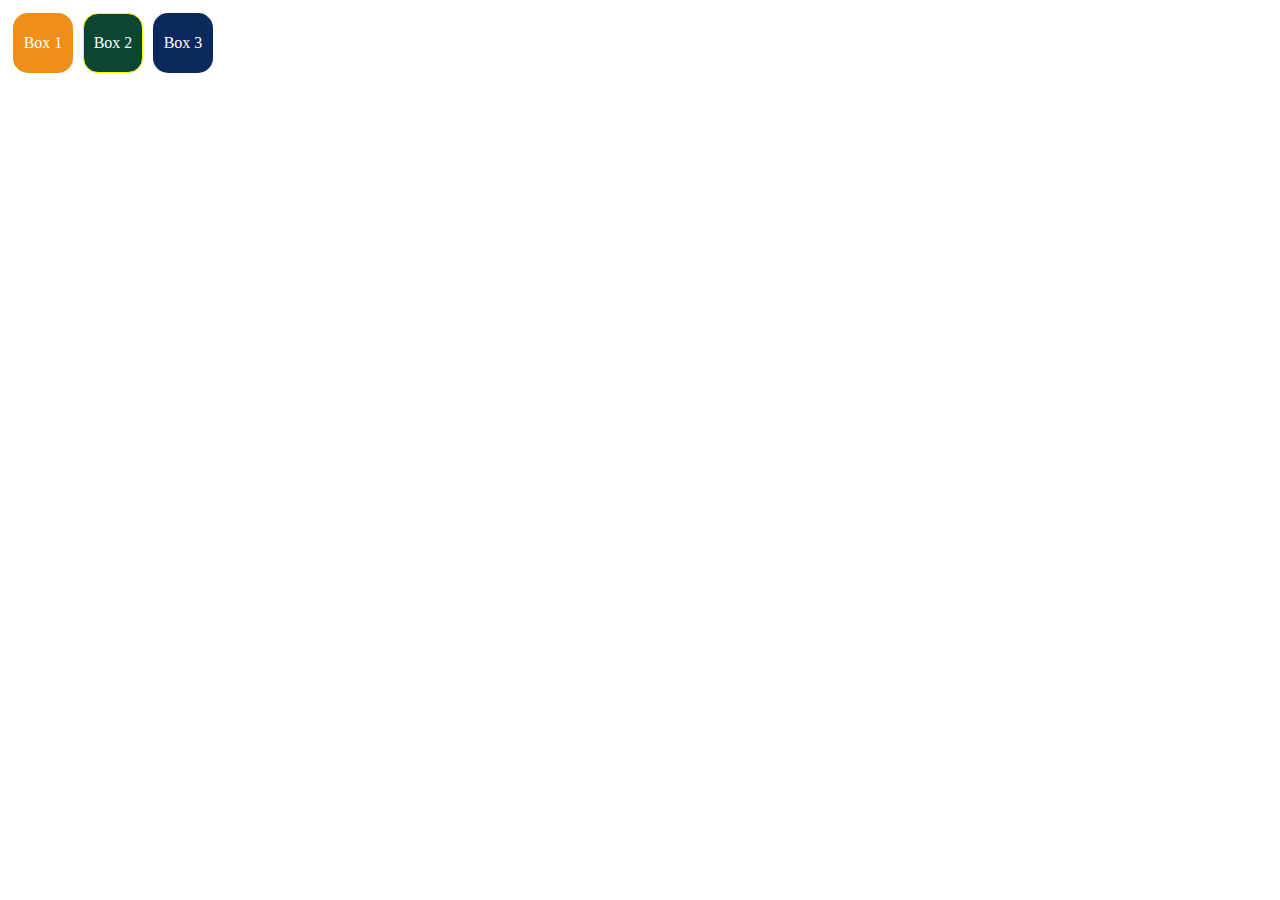
<file: box.html>
<!DOCTYPE html>
<html lang="en">

<head>
    <meta charset="UTF-8">
    <meta name="viewport" content="width=device-width, initial-scale=1.0">
    <title>Document</title>
    <link rel="stylesheet" href="style_box.css">
</head>

<body>
    <div class="box box1">Box 1</div>
    <div class="box box2">Box 2</div>
    <div class="box box3">Box 3</div>

</body>

</html>
</file>
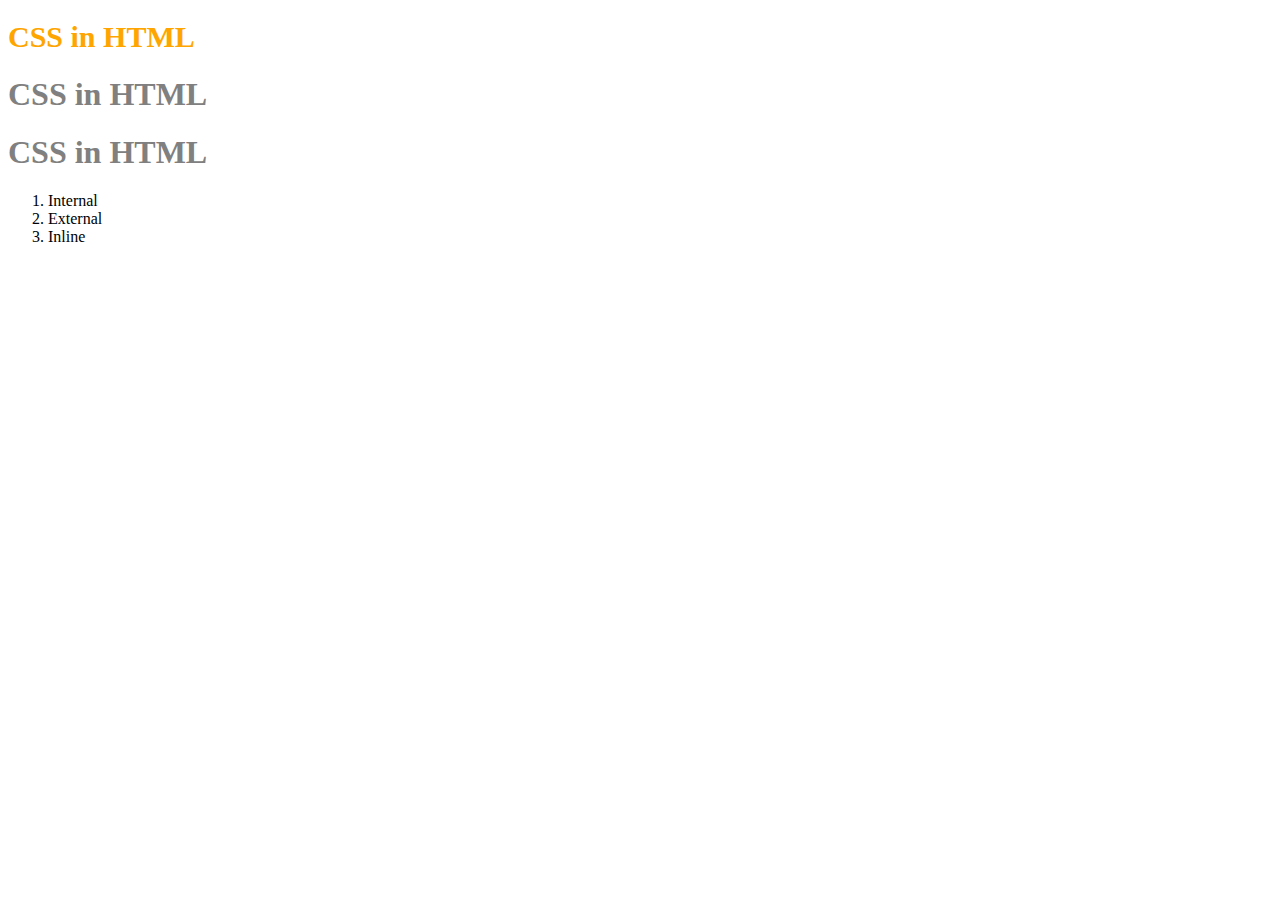
<file: Day2_CSS.html>
<!-- 3 ways to add css in html -->
<!DOCTYPE html>
<html>

<head>
    <title>CSS in HTML code</title>
    <meta charset="UTF-8">
    <link rel="stylesheet" href="style.css">
    <!-- <style>
        h1 {
            color: blue;
            font-size: 30px;
        }
    </style> -->
</head>

<body>
    <div>
        <h1 id="first-heading">CSS in HTML</h1>
        <h1 class="second-heading">CSS in HTML</h1>
        <h1 class="second-heading">CSS in HTML</h1>
        <!-- 3 ways use CSS in HTML -->
        <ol>
            <li>Internal</li>
            <li>External</li>
            <li>Inline</li>
        </ol>
    </div>
</body>

</html>
</file>
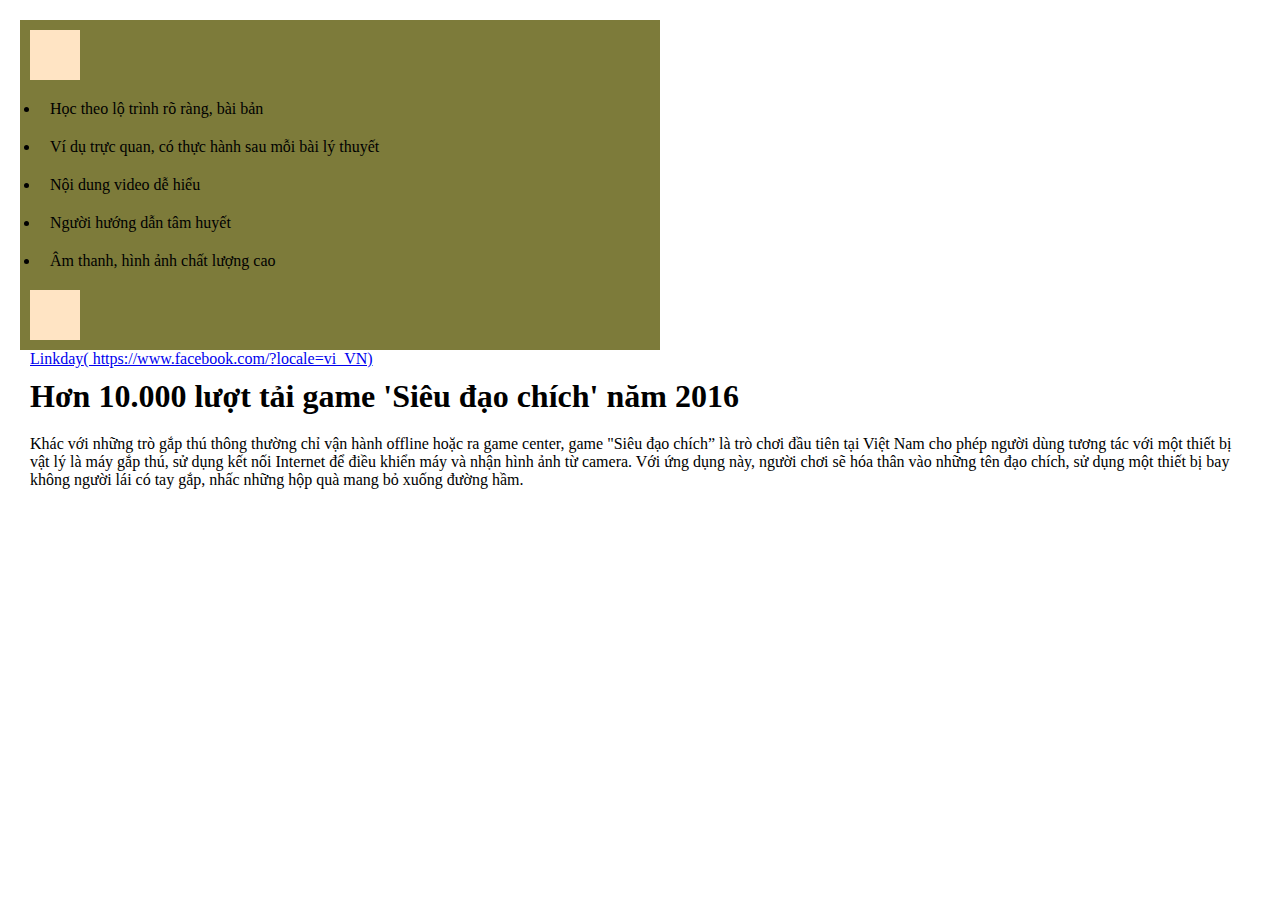
<file: Day3_variable.html>
<!DOCTYPE html>
<html lang="en">

<head>
    <meta charset="UTF-8">
    <title>Thomas</title>
    <meta name="viewport" content="width=device-width, initial-scale=1.0">
    <title>Document</title>
    <link rel="stylesheet" href="style2.css">

</head>

<body>

    <body>
        <div class="box1" hello-title="hello Honey">
            <ul>
                <li>Học theo lộ trình rõ ràng, bài bản</li>
                <li>Ví dụ trực quan, có thực hành sau mỗi bài lý thuyết</li>
                <li>Nội dung video dễ hiểu</li>
                <li>Người hướng dẫn tâm huyết</li>
                <li>Âm thanh, hình ảnh chất lượng cao</li>
            </ul>
        </div>
        <a href="https://www.facebook.com/?locale=vi_VN">Linkday</a>
        <h1>Hơn 10.000 lượt tải game 'Siêu đạo chích' năm 2016</h1>
        <p>Khác với những trò gắp thú thông thường chỉ vận hành offline hoặc ra game center, game "Siêu đạo chích” là
            trò chơi đầu tiên tại Việt Nam cho phép người dùng tương tác với một thiết bị vật lý là máy gắp thú, sử dụng
            kết nối Internet để điều khiển máy và nhận hình ảnh từ camera. Với ứng dụng này, người chơi sẽ hóa thân vào
            những tên đạo chích, sử dụng một thiết bị bay không người lái có tay gắp, nhấc những hộp quà mang bỏ xuống
            đường hầm. </p>

        <!-- ul có margin & padding mặc định -->


    </body>

    <!-- vw - width, vh - height , viewport-->
</body>

</html>
</file>
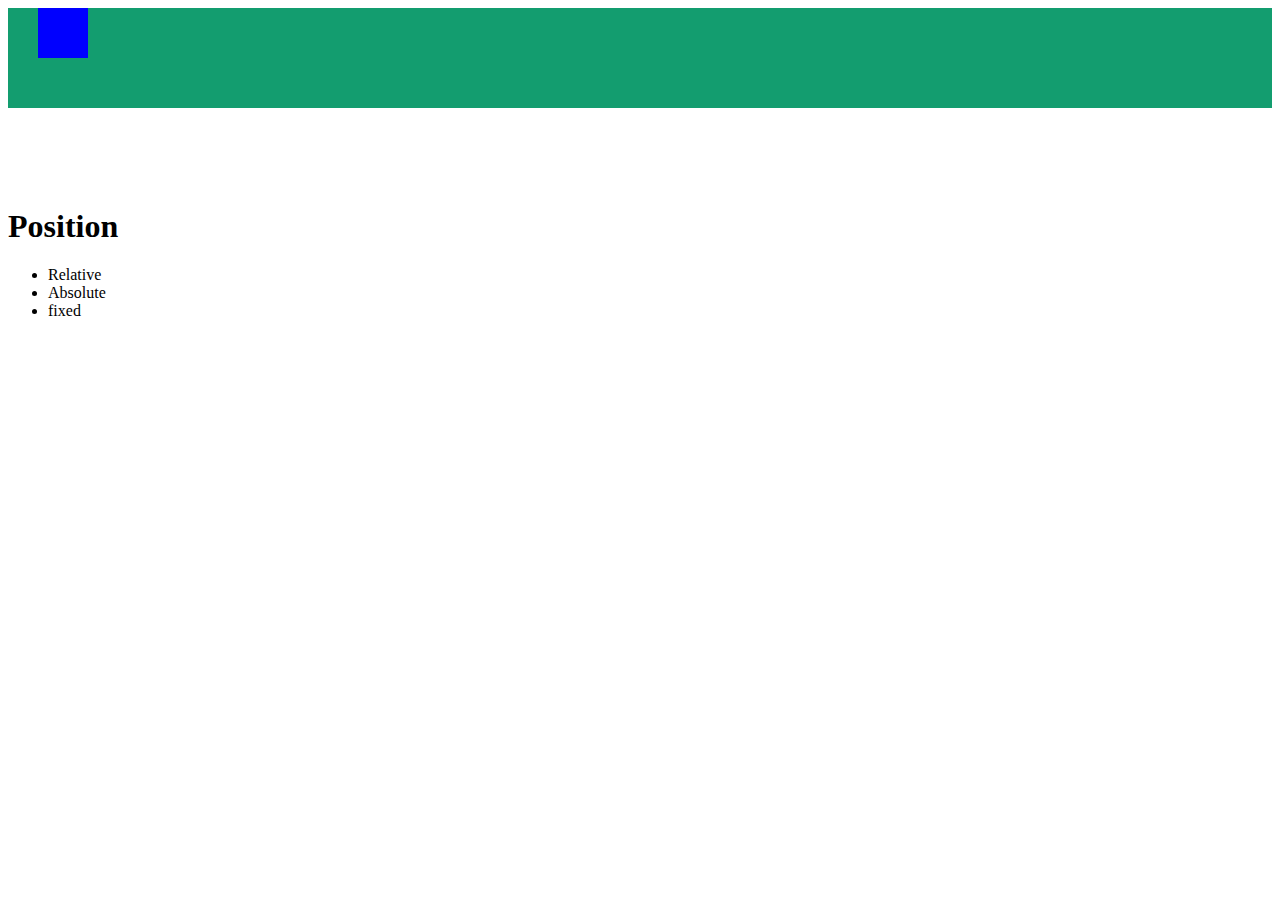
<file: exercise/background.html>
<!DOCTYPE html>
<html lang="en">

<head>
    <meta charset="UTF-8">
    <meta name="viewport" content="width=device-width, initial-scale=1.0">
    <title>Document</title>
    <link rel="stylesheet" href="style_background.css">
</head>

<body>
    <!-- <div class="header"></div> -->

    <div class="box-parent">

        <div class="box-child"></div>
    </div>
    <h1>Position</h1>
    <ul>
        <li>Relative</li>
        <li>Absolute</li>
        <li>fixed</li>
    </ul>

</body>

</html>
</file>
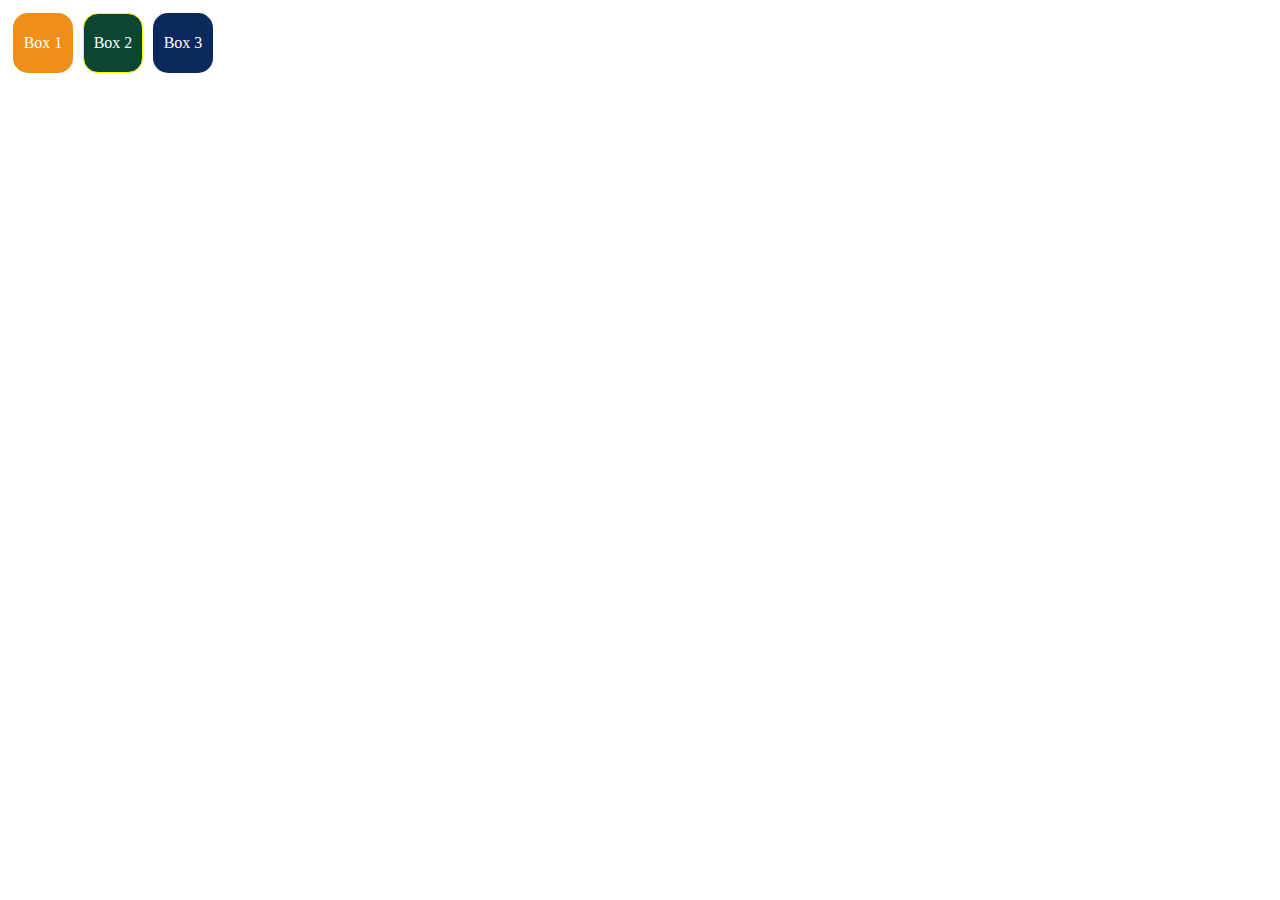
<file: exercise/box.html>
<!DOCTYPE html>
<html lang="en">

<head>
    <meta charset="UTF-8">
    <meta name="viewport" content="width=device-width, initial-scale=1.0">
    <title>Document</title>
    <link rel="stylesheet" href="style_box.css">
</head>

<body>

    <div class="box box1">Box 1</div>
    <div class="box box2">Box 2</div>
    <div class="box box3">Box 3</div>

</body>

</html>
</file>
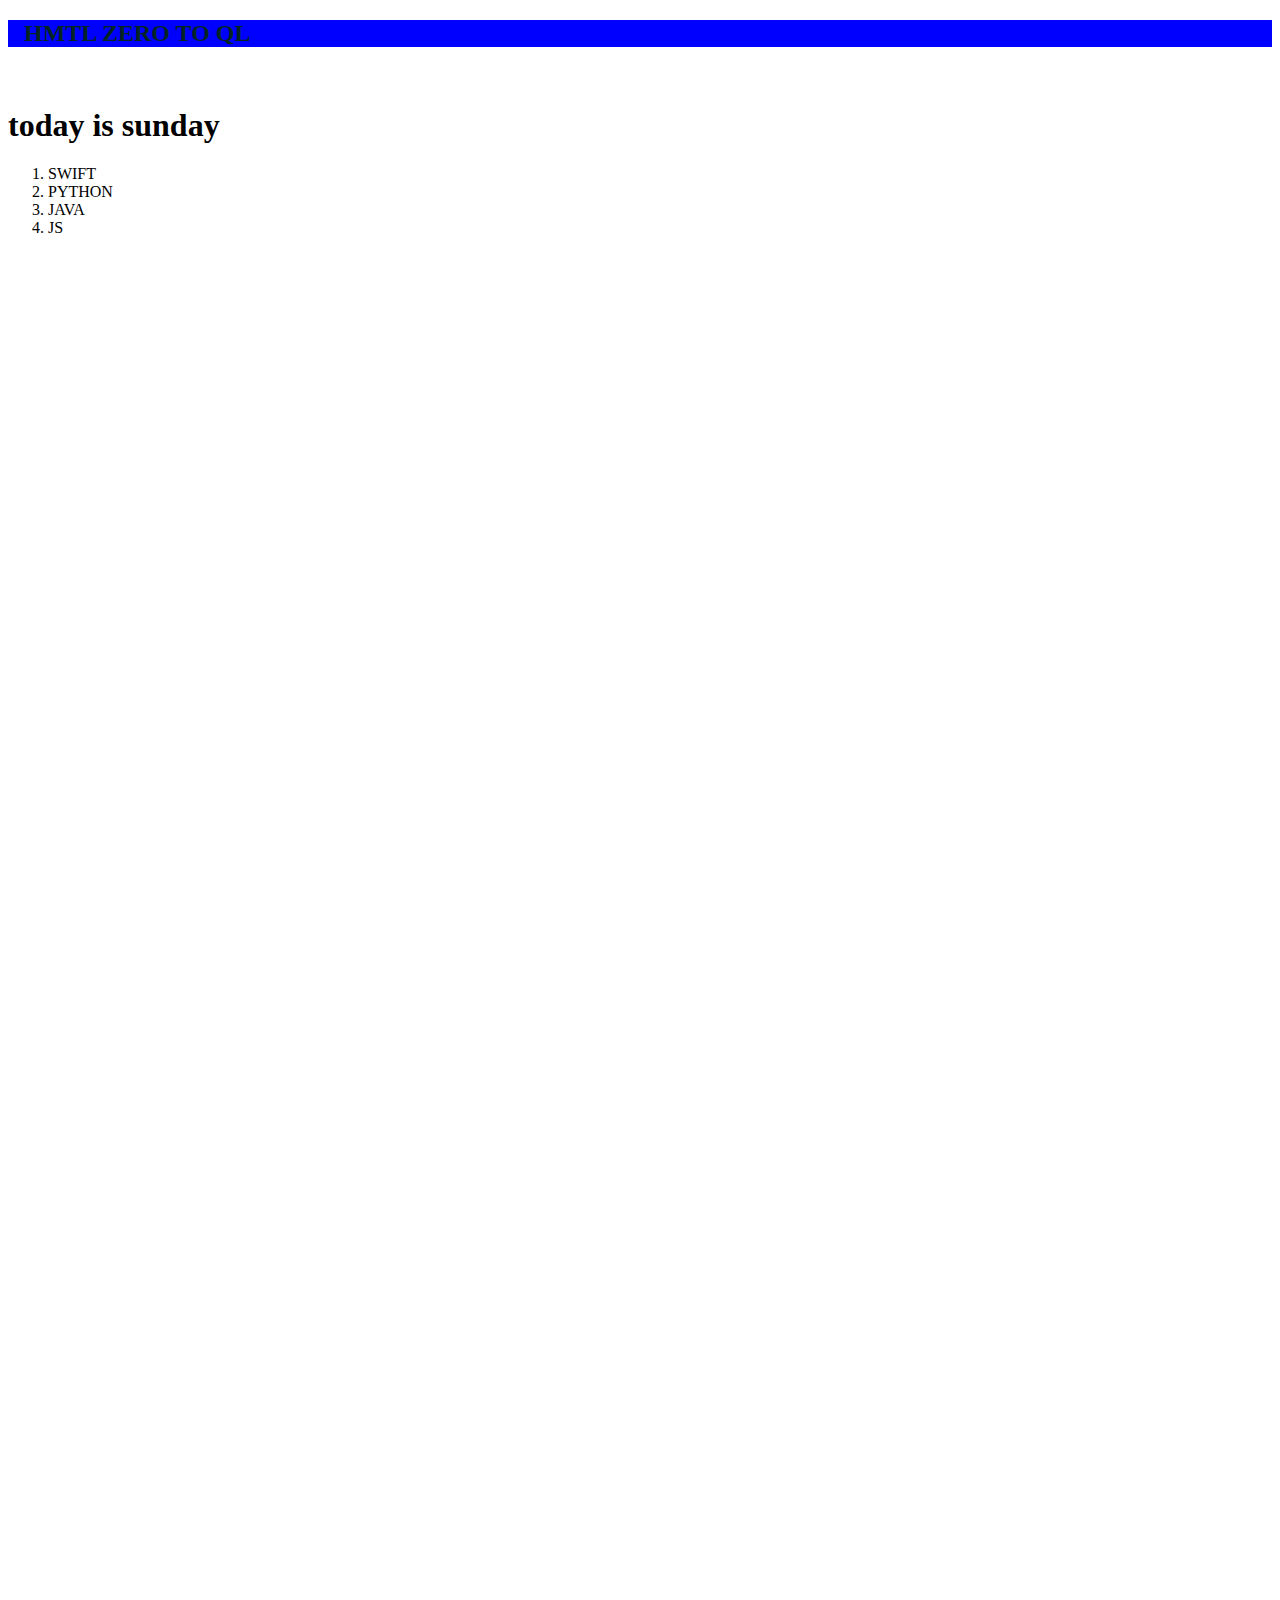
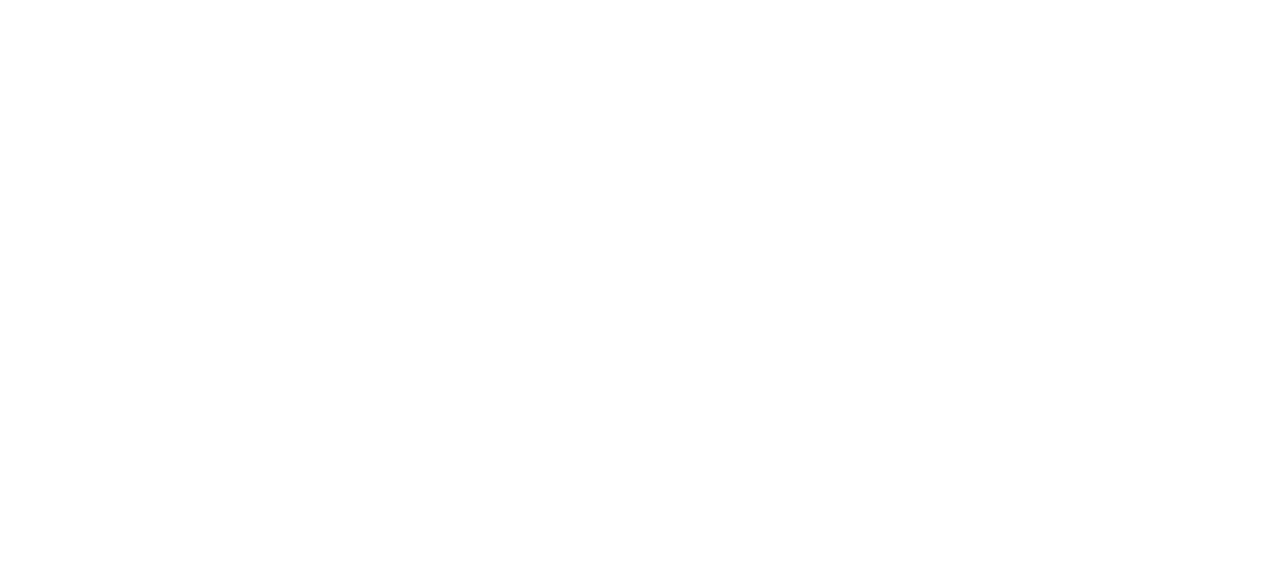
<file: exercise/position.html>
<!DOCTYPE html>
<html lang="en">

<head>
    <meta charset="UTF-8">
    <meta name="viewport" content="width=device-width, initial-scale=1.0">
    <title>Thomas</title>
    <link rel="stylesheet" href="style_position.css">
</head>

<body>
    <h2 class="title">HMTL ZERO TO QL</h2>
    <div class="body">
        <h1>today is sunday</h1>
        <ol>
            <li>SWIFT</li>
            <li>PYTHON</li>
            <li>JAVA</li>
            <li>JS</li>
        </ol>
    </div>
</body>

</html>
</file>
<file: band/assets/themify-icons-font/themify-icons.css>
@font-face {
	font-family: 'themify';
	src:url('fonts/themify.eot?-fvbane');
	src:url('fonts/themify.eot?#iefix-fvbane') format('embedded-opentype'),
		url('fonts/themify.woff?-fvbane') format('woff'),
		url('fonts/themify.ttf?-fvbane') format('truetype'),
		url('fonts/themify.svg?-fvbane#themify') format('svg');
	font-weight: normal;
	font-style: normal;
}

[class^="ti-"], [class*=" ti-"] {
	font-family: 'themify';
	speak: none;
	font-style: normal;
	font-weight: normal;
	font-variant: normal;
	text-transform: none;
	line-height: 1;

	/* Better Font Rendering =========== */
	-webkit-font-smoothing: antialiased;
	-moz-osx-font-smoothing: grayscale;
}

.ti-wand:before {
	content: "\e600";
}
.ti-volume:before {
	content: "\e601";
}
.ti-user:before {
	content: "\e602";
}
.ti-unlock:before {
	content: "\e603";
}
.ti-unlink:before {
	content: "\e604";
}
.ti-trash:before {
	content: "\e605";
}
.ti-thought:before {
	content: "\e606";
}
.ti-target:before {
	content: "\e607";
}
.ti-tag:before {
	content: "\e608";
}
.ti-tablet:before {
	content: "\e609";
}
.ti-star:before {
	content: "\e60a";
}
.ti-spray:before {
	content: "\e60b";
}
.ti-signal:before {
	content: "\e60c";
}
.ti-shopping-cart:before {
	content: "\e60d";
}
.ti-shopping-cart-full:before {
	content: "\e60e";
}
.ti-settings:before {
	content: "\e60f";
}
.ti-search:before {
	content: "\e610";
}
.ti-zoom-in:before {
	content: "\e611";
}
.ti-zoom-out:before {
	content: "\e612";
}
.ti-cut:before {
	content: "\e613";
}
.ti-ruler:before {
	content: "\e614";
}
.ti-ruler-pencil:before {
	content: "\e615";
}
.ti-ruler-alt:before {
	content: "\e616";
}
.ti-bookmark:before {
	content: "\e617";
}
.ti-bookmark-alt:before {
	content: "\e618";
}
.ti-reload:before {
	content: "\e619";
}
.ti-plus:before {
	content: "\e61a";
}
.ti-pin:before {
	content: "\e61b";
}
.ti-pencil:before {
	content: "\e61c";
}
.ti-pencil-alt:before {
	content: "\e61d";
}
.ti-paint-roller:before {
	content: "\e61e";
}
.ti-paint-bucket:before {
	content: "\e61f";
}
.ti-na:before {
	content: "\e620";
}
.ti-mobile:before {
	content: "\e621";
}
.ti-minus:before {
	content: "\e622";
}
.ti-medall:before {
	content: "\e623";
}
.ti-medall-alt:before {
	content: "\e624";
}
.ti-marker:before {
	content: "\e625";
}
.ti-marker-alt:before {
	content: "\e626";
}
.ti-arrow-up:before {
	content: "\e627";
}
.ti-arrow-right:before {
	content: "\e628";
}
.ti-arrow-left:before {
	content: "\e629";
}
.ti-arrow-down:before {
	content: "\e62a";
}
.ti-lock:before {
	content: "\e62b";
}
.ti-location-arrow:before {
	content: "\e62c";
}
.ti-link:before {
	content: "\e62d";
}
.ti-layout:before {
	content: "\e62e";
}
.ti-layers:before {
	content: "\e62f";
}
.ti-layers-alt:before {
	content: "\e630";
}
.ti-key:before {
	content: "\e631";
}
.ti-import:before {
	content: "\e632";
}
.ti-image:before {
	content: "\e633";
}
.ti-heart:before {
	content: "\e634";
}
.ti-heart-broken:before {
	content: "\e635";
}
.ti-hand-stop:before {
	content: "\e636";
}
.ti-hand-open:before {
	content: "\e637";
}
.ti-hand-drag:before {
	content: "\e638";
}
.ti-folder:before {
	content: "\e639";
}
.ti-flag:before {
	content: "\e63a";
}
.ti-flag-alt:before {
	content: "\e63b";
}
.ti-flag-alt-2:before {
	content: "\e63c";
}
.ti-eye:before {
	content: "\e63d";
}
.ti-export:before {
	content: "\e63e";
}
.ti-exchange-vertical:before {
	content: "\e63f";
}
.ti-desktop:before {
	content: "\e640";
}
.ti-cup:before {
	content: "\e641";
}
.ti-crown:before {
	content: "\e642";
}
.ti-comments:before {
	content: "\e643";
}
.ti-comment:before {
	content: "\e644";
}
.ti-comment-alt:before {
	content: "\e645";
}
.ti-close:before {
	content: "\e646";
}
.ti-clip:before {
	content: "\e647";
}
.ti-angle-up:before {
	content: "\e648";
}
.ti-angle-right:before {
	content: "\e649";
}
.ti-angle-left:before {
	content: "\e64a";
}
.ti-angle-down:before {
	content: "\e64b";
}
.ti-check:before {
	content: "\e64c";
}
.ti-check-box:before {
	content: "\e64d";
}
.ti-camera:before {
	content: "\e64e";
}
.ti-announcement:before {
	content: "\e64f";
}
.ti-brush:before {
	content: "\e650";
}
.ti-briefcase:before {
	content: "\e651";
}
.ti-bolt:before {
	content: "\e652";
}
.ti-bolt-alt:before {
	content: "\e653";
}
.ti-blackboard:before {
	content: "\e654";
}
.ti-bag:before {
	content: "\e655";
}
.ti-move:before {
	content: "\e656";
}
.ti-arrows-vertical:before {
	content: "\e657";
}
.ti-arrows-horizontal:before {
	content: "\e658";
}
.ti-fullscreen:before {
	content: "\e659";
}
.ti-arrow-top-right:before {
	content: "\e65a";
}
.ti-arrow-top-left:before {
	content: "\e65b";
}
.ti-arrow-circle-up:before {
	content: "\e65c";
}
.ti-arrow-circle-right:before {
	content: "\e65d";
}
.ti-arrow-circle-left:before {
	content: "\e65e";
}
.ti-arrow-circle-down:before {
	content: "\e65f";
}
.ti-angle-double-up:before {
	content: "\e660";
}
.ti-angle-double-right:before {
	content: "\e661";
}
.ti-angle-double-left:before {
	content: "\e662";
}
.ti-angle-double-down:before {
	content: "\e663";
}
.ti-zip:before {
	content: "\e664";
}
.ti-world:before {
	content: "\e665";
}
.ti-wheelchair:before {
	content: "\e666";
}
.ti-view-list:before {
	content: "\e667";
}
.ti-view-list-alt:before {
	content: "\e668";
}
.ti-view-grid:before {
	content: "\e669";
}
.ti-uppercase:before {
	content: "\e66a";
}
.ti-upload:before {
	content: "\e66b";
}
.ti-underline:before {
	content: "\e66c";
}
.ti-truck:before {
	content: "\e66d";
}
.ti-timer:before {
	content: "\e66e";
}
.ti-ticket:before {
	content: "\e66f";
}
.ti-thumb-up:before {
	content: "\e670";
}
.ti-thumb-down:before {
	content: "\e671";
}
.ti-text:before {
	content: "\e672";
}
.ti-stats-up:before {
	content: "\e673";
}
.ti-stats-down:before {
	content: "\e674";
}
.ti-split-v:before {
	content: "\e675";
}
.ti-split-h:before {
	content: "\e676";
}
.ti-smallcap:before {
	content: "\e677";
}
.ti-shine:before {
	content: "\e678";
}
.ti-shift-right:before {
	content: "\e679";
}
.ti-shift-left:before {
	content: "\e67a";
}
.ti-shield:before {
	content: "\e67b";
}
.ti-notepad:before {
	content: "\e67c";
}
.ti-server:before {
	content: "\e67d";
}
.ti-quote-right:before {
	content: "\e67e";
}
.ti-quote-left:before {
	content: "\e67f";
}
.ti-pulse:before {
	content: "\e680";
}
.ti-printer:before {
	content: "\e681";
}
.ti-power-off:before {
	content: "\e682";
}
.ti-plug:before {
	content: "\e683";
}
.ti-pie-chart:before {
	content: "\e684";
}
.ti-paragraph:before {
	content: "\e685";
}
.ti-panel:before {
	content: "\e686";
}
.ti-package:before {
	content: "\e687";
}
.ti-music:before {
	content: "\e688";
}
.ti-music-alt:before {
	content: "\e689";
}
.ti-mouse:before {
	content: "\e68a";
}
.ti-mouse-alt:before {
	content: "\e68b";
}
.ti-money:before {
	content: "\e68c";
}
.ti-microphone:before {
	content: "\e68d";
}
.ti-menu:before {
	content: "\e68e";
}
.ti-menu-alt:before {
	content: "\e68f";
}
.ti-map:before {
	content: "\e690";
}
.ti-map-alt:before {
	content: "\e691";
}
.ti-loop:before {
	content: "\e692";
}
.ti-location-pin:before {
	content: "\e693";
}
.ti-list:before {
	content: "\e694";
}
.ti-light-bulb:before {
	content: "\e695";
}
.ti-Italic:before {
	content: "\e696";
}
.ti-info:before {
	content: "\e697";
}
.ti-infinite:before {
	content: "\e698";
}
.ti-id-badge:before {
	content: "\e699";
}
.ti-hummer:before {
	content: "\e69a";
}
.ti-home:before {
	content: "\e69b";
}
.ti-help:before {
	content: "\e69c";
}
.ti-headphone:before {
	content: "\e69d";
}
.ti-harddrives:before {
	content: "\e69e";
}
.ti-harddrive:before {
	content: "\e69f";
}
.ti-gift:before {
	content: "\e6a0";
}
.ti-game:before {
	content: "\e6a1";
}
.ti-filter:before {
	content: "\e6a2";
}
.ti-files:before {
	content: "\e6a3";
}
.ti-file:before {
	content: "\e6a4";
}
.ti-eraser:before {
	content: "\e6a5";
}
.ti-envelope:before {
	content: "\e6a6";
}
.ti-download:before {
	content: "\e6a7";
}
.ti-direction:before {
	content: "\e6a8";
}
.ti-direction-alt:before {
	content: "\e6a9";
}
.ti-dashboard:before {
	content: "\e6aa";
}
.ti-control-stop:before {
	content: "\e6ab";
}
.ti-control-shuffle:before {
	content: "\e6ac";
}
.ti-control-play:before {
	content: "\e6ad";
}
.ti-control-pause:before {
	content: "\e6ae";
}
.ti-control-forward:before {
	content: "\e6af";
}
.ti-control-backward:before {
	content: "\e6b0";
}
.ti-cloud:before {
	content: "\e6b1";
}
.ti-cloud-up:before {
	content: "\e6b2";
}
.ti-cloud-down:before {
	content: "\e6b3";
}
.ti-clipboard:before {
	content: "\e6b4";
}
.ti-car:before {
	content: "\e6b5";
}
.ti-calendar:before {
	content: "\e6b6";
}
.ti-book:before {
	content: "\e6b7";
}
.ti-bell:before {
	content: "\e6b8";
}
.ti-basketball:before {
	content: "\e6b9";
}
.ti-bar-chart:before {
	content: "\e6ba";
}
.ti-bar-chart-alt:before {
	content: "\e6bb";
}
.ti-back-right:before {
	content: "\e6bc";
}
.ti-back-left:before {
	content: "\e6bd";
}
.ti-arrows-corner:before {
	content: "\e6be";
}
.ti-archive:before {
	content: "\e6bf";
}
.ti-anchor:before {
	content: "\e6c0";
}
.ti-align-right:before {
	content: "\e6c1";
}
.ti-align-left:before {
	content: "\e6c2";
}
.ti-align-justify:before {
	content: "\e6c3";
}
.ti-align-center:before {
	content: "\e6c4";
}
.ti-alert:before {
	content: "\e6c5";
}
.ti-alarm-clock:before {
	content: "\e6c6";
}
.ti-agenda:before {
	content: "\e6c7";
}
.ti-write:before {
	content: "\e6c8";
}
.ti-window:before {
	content: "\e6c9";
}
.ti-widgetized:before {
	content: "\e6ca";
}
.ti-widget:before {
	content: "\e6cb";
}
.ti-widget-alt:before {
	content: "\e6cc";
}
.ti-wallet:before {
	content: "\e6cd";
}
.ti-video-clapper:before {
	content: "\e6ce";
}
.ti-video-camera:before {
	content: "\e6cf";
}
.ti-vector:before {
	content: "\e6d0";
}
.ti-themify-logo:before {
	content: "\e6d1";
}
.ti-themify-favicon:before {
	content: "\e6d2";
}
.ti-themify-favicon-alt:before {
	content: "\e6d3";
}
.ti-support:before {
	content: "\e6d4";
}
.ti-stamp:before {
	content: "\e6d5";
}
.ti-split-v-alt:before {
	content: "\e6d6";
}
.ti-slice:before {
	content: "\e6d7";
}
.ti-shortcode:before {
	content: "\e6d8";
}
.ti-shift-right-alt:before {
	content: "\e6d9";
}
.ti-shift-left-alt:before {
	content: "\e6da";
}
.ti-ruler-alt-2:before {
	content: "\e6db";
}
.ti-receipt:before {
	content: "\e6dc";
}
.ti-pin2:before {
	content: "\e6dd";
}
.ti-pin-alt:before {
	content: "\e6de";
}
.ti-pencil-alt2:before {
	content: "\e6df";
}
.ti-palette:before {
	content: "\e6e0";
}
.ti-more:before {
	content: "\e6e1";
}
.ti-more-alt:before {
	content: "\e6e2";
}
.ti-microphone-alt:before {
	content: "\e6e3";
}
.ti-magnet:before {
	content: "\e6e4";
}
.ti-line-double:before {
	content: "\e6e5";
}
.ti-line-dotted:before {
	content: "\e6e6";
}
.ti-line-dashed:before {
	content: "\e6e7";
}
.ti-layout-width-full:before {
	content: "\e6e8";
}
.ti-layout-width-default:before {
	content: "\e6e9";
}
.ti-layout-width-default-alt:before {
	content: "\e6ea";
}
.ti-layout-tab:before {
	content: "\e6eb";
}
.ti-layout-tab-window:before {
	content: "\e6ec";
}
.ti-layout-tab-v:before {
	content: "\e6ed";
}
.ti-layout-tab-min:before {
	content: "\e6ee";
}
.ti-layout-slider:before {
	content: "\e6ef";
}
.ti-layout-slider-alt:before {
	content: "\e6f0";
}
.ti-layout-sidebar-right:before {
	content: "\e6f1";
}
.ti-layout-sidebar-none:before {
	content: "\e6f2";
}
.ti-layout-sidebar-left:before {
	content: "\e6f3";
}
.ti-layout-placeholder:before {
	content: "\e6f4";
}
.ti-layout-menu:before {
	content: "\e6f5";
}
.ti-layout-menu-v:before {
	content: "\e6f6";
}
.ti-layout-menu-separated:before {
	content: "\e6f7";
}
.ti-layout-menu-full:before {
	content: "\e6f8";
}
.ti-layout-media-right-alt:before {
	content: "\e6f9";
}
.ti-layout-media-right:before {
	content: "\e6fa";
}
.ti-layout-media-overlay:before {
	content: "\e6fb";
}
.ti-layout-media-overlay-alt:before {
	content: "\e6fc";
}
.ti-layout-media-overlay-alt-2:before {
	content: "\e6fd";
}
.ti-layout-media-left-alt:before {
	content: "\e6fe";
}
.ti-layout-media-left:before {
	content: "\e6ff";
}
.ti-layout-media-center-alt:before {
	content: "\e700";
}
.ti-layout-media-center:before {
	content: "\e701";
}
.ti-layout-list-thumb:before {
	content: "\e702";
}
.ti-layout-list-thumb-alt:before {
	content: "\e703";
}
.ti-layout-list-post:before {
	content: "\e704";
}
.ti-layout-list-large-image:before {
	content: "\e705";
}
.ti-layout-line-solid:before {
	content: "\e706";
}
.ti-layout-grid4:before {
	content: "\e707";
}
.ti-layout-grid3:before {
	content: "\e708";
}
.ti-layout-grid2:before {
	content: "\e709";
}
.ti-layout-grid2-thumb:before {
	content: "\e70a";
}
.ti-layout-cta-right:before {
	content: "\e70b";
}
.ti-layout-cta-left:before {
	content: "\e70c";
}
.ti-layout-cta-center:before {
	content: "\e70d";
}
.ti-layout-cta-btn-right:before {
	content: "\e70e";
}
.ti-layout-cta-btn-left:before {
	content: "\e70f";
}
.ti-layout-column4:before {
	content: "\e710";
}
.ti-layout-column3:before {
	content: "\e711";
}
.ti-layout-column2:before {
	content: "\e712";
}
.ti-layout-accordion-separated:before {
	content: "\e713";
}
.ti-layout-accordion-merged:before {
	content: "\e714";
}
.ti-layout-accordion-list:before {
	content: "\e715";
}
.ti-ink-pen:before {
	content: "\e716";
}
.ti-info-alt:before {
	content: "\e717";
}
.ti-help-alt:before {
	content: "\e718";
}
.ti-headphone-alt:before {
	content: "\e719";
}
.ti-hand-point-up:before {
	content: "\e71a";
}
.ti-hand-point-right:before {
	content: "\e71b";
}
.ti-hand-point-left:before {
	content: "\e71c";
}
.ti-hand-point-down:before {
	content: "\e71d";
}
.ti-gallery:before {
	content: "\e71e";
}
.ti-face-smile:before {
	content: "\e71f";
}
.ti-face-sad:before {
	content: "\e720";
}
.ti-credit-card:before {
	content: "\e721";
}
.ti-control-skip-forward:before {
	content: "\e722";
}
.ti-control-skip-backward:before {
	content: "\e723";
}
.ti-control-record:before {
	content: "\e724";
}
.ti-control-eject:before {
	content: "\e725";
}
.ti-comments-smiley:before {
	content: "\e726";
}
.ti-brush-alt:before {
	content: "\e727";
}
.ti-youtube:before {
	content: "\e728";
}
.ti-vimeo:before {
	content: "\e729";
}
.ti-twitter:before {
	content: "\e72a";
}
.ti-time:before {
	content: "\e72b";
}
.ti-tumblr:before {
	content: "\e72c";
}
.ti-skype:before {
	content: "\e72d";
}
.ti-share:before {
	content: "\e72e";
}
.ti-share-alt:before {
	content: "\e72f";
}
.ti-rocket:before {
	content: "\e730";
}
.ti-pinterest:before {
	content: "\e731";
}
.ti-new-window:before {
	content: "\e732";
}
.ti-microsoft:before {
	content: "\e733";
}
.ti-list-ol:before {
	content: "\e734";
}
.ti-linkedin:before {
	content: "\e735";
}
.ti-layout-sidebar-2:before {
	content: "\e736";
}
.ti-layout-grid4-alt:before {
	content: "\e737";
}
.ti-layout-grid3-alt:before {
	content: "\e738";
}
.ti-layout-grid2-alt:before {
	content: "\e739";
}
.ti-layout-column4-alt:before {
	content: "\e73a";
}
.ti-layout-column3-alt:before {
	content: "\e73b";
}
.ti-layout-column2-alt:before {
	content: "\e73c";
}
.ti-instagram:before {
	content: "\e73d";
}
.ti-google:before {
	content: "\e73e";
}
.ti-github:before {
	content: "\e73f";
}
.ti-flickr:before {
	content: "\e740";
}
.ti-facebook:before {
	content: "\e741";
}
.ti-dropbox:before {
	content: "\e742";
}
.ti-dribbble:before {
	content: "\e743";
}
.ti-apple:before {
	content: "\e744";
}
.ti-android:before {
	content: "\e745";
}
.ti-save:before {
	content: "\e746";
}
.ti-save-alt:before {
	content: "\e747";
}
.ti-yahoo:before {
	content: "\e748";
}
.ti-wordpress:before {
	content: "\e749";
}
.ti-vimeo-alt:before {
	content: "\e74a";
}
.ti-twitter-alt:before {
	content: "\e74b";
}
.ti-tumblr-alt:before {
	content: "\e74c";
}
.ti-trello:before {
	content: "\e74d";
}
.ti-stack-overflow:before {
	content: "\e74e";
}
.ti-soundcloud:before {
	content: "\e74f";
}
.ti-sharethis:before {
	content: "\e750";
}
.ti-sharethis-alt:before {
	content: "\e751";
}
.ti-reddit:before {
	content: "\e752";
}
.ti-pinterest-alt:before {
	content: "\e753";
}
.ti-microsoft-alt:before {
	content: "\e754";
}
.ti-linux:before {
	content: "\e755";
}
.ti-jsfiddle:before {
	content: "\e756";
}
.ti-joomla:before {
	content: "\e757";
}
.ti-html5:before {
	content: "\e758";
}
.ti-flickr-alt:before {
	content: "\e759";
}
.ti-email:before {
	content: "\e75a";
}
.ti-drupal:before {
	content: "\e75b";
}
.ti-dropbox-alt:before {
	content: "\e75c";
}
.ti-css3:before {
	content: "\e75d";
}
.ti-rss:before {
	content: "\e75e";
}
.ti-rss-alt:before {
	content: "\e75f";
}
</file>
<file: band/assets/themify-icons-font/demo-files/demo.css>
body {
	font: normal 1em/1.5em Arial, Helvetica, sans-serif;
	max-width: 90%;
	margin: 30px auto 0;
}
h1, h3 {
	font-weight: normal;
}
h3 {
	font-size: 1.4;
	text-transform: uppercase;
	letter-spacing: 1px;
}

.icon-section {
	margin: 0 0 3em;
	clear: both;
	overflow: hidden;
}
.icon-container {
	width: 240px; 
	padding: .7em 0;
	float: left; 
	position: relative;
	text-align: left;
}
.icon-container [class^="ti-"], 
.icon-container [class*=" ti-"] {
	color: #000;
	position: absolute;
	margin-top: 3px;
	transition: .3s;
}
.icon-container:hover [class^="ti-"],
.icon-container:hover [class*=" ti-"] {
	font-size: 2.2em;
	margin-top: -5px;
}
.icon-container:hover .icon-name {
	color: #000;
}
.icon-name {
	color: #aaa;
	margin-left: 35px;
	font-size: .8em;
	transition: .3s;
}
.icon-container:hover .icon-name {
	margin-left: 45px;
}
</file>
<file: band/assets/themify-icons-font/ie7/ie7.css>
.ti-wand {
	*zoom: expression(this.runtimeStyle['zoom'] = '1', this.innerHTML = '&#xe600;');
}
.ti-volume {
	*zoom: expression(this.runtimeStyle['zoom'] = '1', this.innerHTML = '&#xe601;');
}
.ti-user {
	*zoom: expression(this.runtimeStyle['zoom'] = '1', this.innerHTML = '&#xe602;');
}
.ti-unlock {
	*zoom: expression(this.runtimeStyle['zoom'] = '1', this.innerHTML = '&#xe603;');
}
.ti-unlink {
	*zoom: expression(this.runtimeStyle['zoom'] = '1', this.innerHTML = '&#xe604;');
}
.ti-trash {
	*zoom: expression(this.runtimeStyle['zoom'] = '1', this.innerHTML = '&#xe605;');
}
.ti-thought {
	*zoom: expression(this.runtimeStyle['zoom'] = '1', this.innerHTML = '&#xe606;');
}
.ti-target {
	*zoom: expression(this.runtimeStyle['zoom'] = '1', this.innerHTML = '&#xe607;');
}
.ti-tag {
	*zoom: expression(this.runtimeStyle['zoom'] = '1', this.innerHTML = '&#xe608;');
}
.ti-tablet {
	*zoom: expression(this.runtimeStyle['zoom'] = '1', this.innerHTML = '&#xe609;');
}
.ti-star {
	*zoom: expression(this.runtimeStyle['zoom'] = '1', this.innerHTML = '&#xe60a;');
}
.ti-spray {
	*zoom: expression(this.runtimeStyle['zoom'] = '1', this.innerHTML = '&#xe60b;');
}
.ti-signal {
	*zoom: expression(this.runtimeStyle['zoom'] = '1', this.innerHTML = '&#xe60c;');
}
.ti-shopping-cart {
	*zoom: expression(this.runtimeStyle['zoom'] = '1', this.innerHTML = '&#xe60d;');
}
.ti-shopping-cart-full {
	*zoom: expression(this.runtimeStyle['zoom'] = '1', this.innerHTML = '&#xe60e;');
}
.ti-settings {
	*zoom: expression(this.runtimeStyle['zoom'] = '1', this.innerHTML = '&#xe60f;');
}
.ti-search {
	*zoom: expression(this.runtimeStyle['zoom'] = '1', this.innerHTML = '&#xe610;');
}
.ti-zoom-in {
	*zoom: expression(this.runtimeStyle['zoom'] = '1', this.innerHTML = '&#xe611;');
}
.ti-zoom-out {
	*zoom: expression(this.runtimeStyle['zoom'] = '1', this.innerHTML = '&#xe612;');
}
.ti-cut {
	*zoom: expression(this.runtimeStyle['zoom'] = '1', this.innerHTML = '&#xe613;');
}
.ti-ruler {
	*zoom: expression(this.runtimeStyle['zoom'] = '1', this.innerHTML = '&#xe614;');
}
.ti-ruler-pencil {
	*zoom: expression(this.runtimeStyle['zoom'] = '1', this.innerHTML = '&#xe615;');
}
.ti-ruler-alt {
	*zoom: expression(this.runtimeStyle['zoom'] = '1', this.innerHTML = '&#xe616;');
}
.ti-bookmark {
	*zoom: expression(this.runtimeStyle['zoom'] = '1', this.innerHTML = '&#xe617;');
}
.ti-bookmark-alt {
	*zoom: expression(this.runtimeStyle['zoom'] = '1', this.innerHTML = '&#xe618;');
}
.ti-reload {
	*zoom: expression(this.runtimeStyle['zoom'] = '1', this.innerHTML = '&#xe619;');
}
.ti-plus {
	*zoom: expression(this.runtimeStyle['zoom'] = '1', this.innerHTML = '&#xe61a;');
}
.ti-pin {
	*zoom: expression(this.runtimeStyle['zoom'] = '1', this.innerHTML = '&#xe61b;');
}
.ti-pencil {
	*zoom: expression(this.runtimeStyle['zoom'] = '1', this.innerHTML = '&#xe61c;');
}
.ti-pencil-alt {
	*zoom: expression(this.runtimeStyle['zoom'] = '1', this.innerHTML = '&#xe61d;');
}
.ti-paint-roller {
	*zoom: expression(this.runtimeStyle['zoom'] = '1', this.innerHTML = '&#xe61e;');
}
.ti-paint-bucket {
	*zoom: expression(this.runtimeStyle['zoom'] = '1', this.innerHTML = '&#xe61f;');
}
.ti-na {
	*zoom: expression(this.runtimeStyle['zoom'] = '1', this.innerHTML = '&#xe620;');
}
.ti-mobile {
	*zoom: expression(this.runtimeStyle['zoom'] = '1', this.innerHTML = '&#xe621;');
}
.ti-minus {
	*zoom: expression(this.runtimeStyle['zoom'] = '1', this.innerHTML = '&#xe622;');
}
.ti-medall {
	*zoom: expression(this.runtimeStyle['zoom'] = '1', this.innerHTML = '&#xe623;');
}
.ti-medall-alt {
	*zoom: expression(this.runtimeStyle['zoom'] = '1', this.innerHTML = '&#xe624;');
}
.ti-marker {
	*zoom: expression(this.runtimeStyle['zoom'] = '1', this.innerHTML = '&#xe625;');
}
.ti-marker-alt {
	*zoom: expression(this.runtimeStyle['zoom'] = '1', this.innerHTML = '&#xe626;');
}
.ti-arrow-up {
	*zoom: expression(this.runtimeStyle['zoom'] = '1', this.innerHTML = '&#xe627;');
}
.ti-arrow-right {
	*zoom: expression(this.runtimeStyle['zoom'] = '1', this.innerHTML = '&#xe628;');
}
.ti-arrow-left {
	*zoom: expression(this.runtimeStyle['zoom'] = '1', this.innerHTML = '&#xe629;');
}
.ti-arrow-down {
	*zoom: expression(this.runtimeStyle['zoom'] = '1', this.innerHTML = '&#xe62a;');
}
.ti-lock {
	*zoom: expression(this.runtimeStyle['zoom'] = '1', this.innerHTML = '&#xe62b;');
}
.ti-location-arrow {
	*zoom: expression(this.runtimeStyle['zoom'] = '1', this.innerHTML = '&#xe62c;');
}
.ti-link {
	*zoom: expression(this.runtimeStyle['zoom'] = '1', this.innerHTML = '&#xe62d;');
}
.ti-layout {
	*zoom: expression(this.runtimeStyle['zoom'] = '1', this.innerHTML = '&#xe62e;');
}
.ti-layers {
	*zoom: expression(this.runtimeStyle['zoom'] = '1', this.innerHTML = '&#xe62f;');
}
.ti-layers-alt {
	*zoom: expression(this.runtimeStyle['zoom'] = '1', this.innerHTML = '&#xe630;');
}
.ti-key {
	*zoom: expression(this.runtimeStyle['zoom'] = '1', this.innerHTML = '&#xe631;');
}
.ti-import {
	*zoom: expression(this.runtimeStyle['zoom'] = '1', this.innerHTML = '&#xe632;');
}
.ti-image {
	*zoom: expression(this.runtimeStyle['zoom'] = '1', this.innerHTML = '&#xe633;');
}
.ti-heart {
	*zoom: expression(this.runtimeStyle['zoom'] = '1', this.innerHTML = '&#xe634;');
}
.ti-heart-broken {
	*zoom: expression(this.runtimeStyle['zoom'] = '1', this.innerHTML = '&#xe635;');
}
.ti-hand-stop {
	*zoom: expression(this.runtimeStyle['zoom'] = '1', this.innerHTML = '&#xe636;');
}
.ti-hand-open {
	*zoom: expression(this.runtimeStyle['zoom'] = '1', this.innerHTML = '&#xe637;');
}
.ti-hand-drag {
	*zoom: expression(this.runtimeStyle['zoom'] = '1', this.innerHTML = '&#xe638;');
}
.ti-folder {
	*zoom: expression(this.runtimeStyle['zoom'] = '1', this.innerHTML = '&#xe639;');
}
.ti-flag {
	*zoom: expression(this.runtimeStyle['zoom'] = '1', this.innerHTML = '&#xe63a;');
}
.ti-flag-alt {
	*zoom: expression(this.runtimeStyle['zoom'] = '1', this.innerHTML = '&#xe63b;');
}
.ti-flag-alt-2 {
	*zoom: expression(this.runtimeStyle['zoom'] = '1', this.innerHTML = '&#xe63c;');
}
.ti-eye {
	*zoom: expression(this.runtimeStyle['zoom'] = '1', this.innerHTML = '&#xe63d;');
}
.ti-export {
	*zoom: expression(this.runtimeStyle['zoom'] = '1', this.innerHTML = '&#xe63e;');
}
.ti-exchange-vertical {
	*zoom: expression(this.runtimeStyle['zoom'] = '1', this.innerHTML = '&#xe63f;');
}
.ti-desktop {
	*zoom: expression(this.runtimeStyle['zoom'] = '1', this.innerHTML = '&#xe640;');
}
.ti-cup {
	*zoom: expression(this.runtimeStyle['zoom'] = '1', this.innerHTML = '&#xe641;');
}
.ti-crown {
	*zoom: expression(this.runtimeStyle['zoom'] = '1', this.innerHTML = '&#xe642;');
}
.ti-comments {
	*zoom: expression(this.runtimeStyle['zoom'] = '1', this.innerHTML = '&#xe643;');
}
.ti-comment {
	*zoom: expression(this.runtimeStyle['zoom'] = '1', this.innerHTML = '&#xe644;');
}
.ti-comment-alt {
	*zoom: expression(this.runtimeStyle['zoom'] = '1', this.innerHTML = '&#xe645;');
}
.ti-close {
	*zoom: expression(this.runtimeStyle['zoom'] = '1', this.innerHTML = '&#xe646;');
}
.ti-clip {
	*zoom: expression(this.runtimeStyle['zoom'] = '1', this.innerHTML = '&#xe647;');
}
.ti-angle-up {
	*zoom: expression(this.runtimeStyle['zoom'] = '1', this.innerHTML = '&#xe648;');
}
.ti-angle-right {
	*zoom: expression(this.runtimeStyle['zoom'] = '1', this.innerHTML = '&#xe649;');
}
.ti-angle-left {
	*zoom: expression(this.runtimeStyle['zoom'] = '1', this.innerHTML = '&#xe64a;');
}
.ti-angle-down {
	*zoom: expression(this.runtimeStyle['zoom'] = '1', this.innerHTML = '&#xe64b;');
}
.ti-check {
	*zoom: expression(this.runtimeStyle['zoom'] = '1', this.innerHTML = '&#xe64c;');
}
.ti-check-box {
	*zoom: expression(this.runtimeStyle['zoom'] = '1', this.innerHTML = '&#xe64d;');
}
.ti-camera {
	*zoom: expression(this.runtimeStyle['zoom'] = '1', this.innerHTML = '&#xe64e;');
}
.ti-announcement {
	*zoom: expression(this.runtimeStyle['zoom'] = '1', this.innerHTML = '&#xe64f;');
}
.ti-brush {
	*zoom: expression(this.runtimeStyle['zoom'] = '1', this.innerHTML = '&#xe650;');
}
.ti-briefcase {
	*zoom: expression(this.runtimeStyle['zoom'] = '1', this.innerHTML = '&#xe651;');
}
.ti-bolt {
	*zoom: expression(this.runtimeStyle['zoom'] = '1', this.innerHTML = '&#xe652;');
}
.ti-bolt-alt {
	*zoom: expression(this.runtimeStyle['zoom'] = '1', this.innerHTML = '&#xe653;');
}
.ti-blackboard {
	*zoom: expression(this.runtimeStyle['zoom'] = '1', this.innerHTML = '&#xe654;');
}
.ti-bag {
	*zoom: expression(this.runtimeStyle['zoom'] = '1', this.innerHTML = '&#xe655;');
}
.ti-move {
	*zoom: expression(this.runtimeStyle['zoom'] = '1', this.innerHTML = '&#xe656;');
}
.ti-arrows-vertical {
	*zoom: expression(this.runtimeStyle['zoom'] = '1', this.innerHTML = '&#xe657;');
}
.ti-arrows-horizontal {
	*zoom: expression(this.runtimeStyle['zoom'] = '1', this.innerHTML = '&#xe658;');
}
.ti-fullscreen {
	*zoom: expression(this.runtimeStyle['zoom'] = '1', this.innerHTML = '&#xe659;');
}
.ti-arrow-top-right {
	*zoom: expression(this.runtimeStyle['zoom'] = '1', this.innerHTML = '&#xe65a;');
}
.ti-arrow-top-left {
	*zoom: expression(this.runtimeStyle['zoom'] = '1', this.innerHTML = '&#xe65b;');
}
.ti-arrow-circle-up {
	*zoom: expression(this.runtimeStyle['zoom'] = '1', this.innerHTML = '&#xe65c;');
}
.ti-arrow-circle-right {
	*zoom: expression(this.runtimeStyle['zoom'] = '1', this.innerHTML = '&#xe65d;');
}
.ti-arrow-circle-left {
	*zoom: expression(this.runtimeStyle['zoom'] = '1', this.innerHTML = '&#xe65e;');
}
.ti-arrow-circle-down {
	*zoom: expression(this.runtimeStyle['zoom'] = '1', this.innerHTML = '&#xe65f;');
}
.ti-angle-double-up {
	*zoom: expression(this.runtimeStyle['zoom'] = '1', this.innerHTML = '&#xe660;');
}
.ti-angle-double-right {
	*zoom: expression(this.runtimeStyle['zoom'] = '1', this.innerHTML = '&#xe661;');
}
.ti-angle-double-left {
	*zoom: expression(this.runtimeStyle['zoom'] = '1', this.innerHTML = '&#xe662;');
}
.ti-angle-double-down {
	*zoom: expression(this.runtimeStyle['zoom'] = '1', this.innerHTML = '&#xe663;');
}
.ti-zip {
	*zoom: expression(this.runtimeStyle['zoom'] = '1', this.innerHTML = '&#xe664;');
}
.ti-world {
	*zoom: expression(this.runtimeStyle['zoom'] = '1', this.innerHTML = '&#xe665;');
}
.ti-wheelchair {
	*zoom: expression(this.runtimeStyle['zoom'] = '1', this.innerHTML = '&#xe666;');
}
.ti-view-list {
	*zoom: expression(this.runtimeStyle['zoom'] = '1', this.innerHTML = '&#xe667;');
}
.ti-view-list-alt {
	*zoom: expression(this.runtimeStyle['zoom'] = '1', this.innerHTML = '&#xe668;');
}
.ti-view-grid {
	*zoom: expression(this.runtimeStyle['zoom'] = '1', this.innerHTML = '&#xe669;');
}
.ti-uppercase {
	*zoom: expression(this.runtimeStyle['zoom'] = '1', this.innerHTML = '&#xe66a;');
}
.ti-upload {
	*zoom: expression(this.runtimeStyle['zoom'] = '1', this.innerHTML = '&#xe66b;');
}
.ti-underline {
	*zoom: expression(this.runtimeStyle['zoom'] = '1', this.innerHTML = '&#xe66c;');
}
.ti-truck {
	*zoom: expression(this.runtimeStyle['zoom'] = '1', this.innerHTML = '&#xe66d;');
}
.ti-timer {
	*zoom: expression(this.runtimeStyle['zoom'] = '1', this.innerHTML = '&#xe66e;');
}
.ti-ticket {
	*zoom: expression(this.runtimeStyle['zoom'] = '1', this.innerHTML = '&#xe66f;');
}
.ti-thumb-up {
	*zoom: expression(this.runtimeStyle['zoom'] = '1', this.innerHTML = '&#xe670;');
}
.ti-thumb-down {
	*zoom: expression(this.runtimeStyle['zoom'] = '1', this.innerHTML = '&#xe671;');
}
.ti-text {
	*zoom: expression(this.runtimeStyle['zoom'] = '1', this.innerHTML = '&#xe672;');
}
.ti-stats-up {
	*zoom: expression(this.runtimeStyle['zoom'] = '1', this.innerHTML = '&#xe673;');
}
.ti-stats-down {
	*zoom: expression(this.runtimeStyle['zoom'] = '1', this.innerHTML = '&#xe674;');
}
.ti-split-v {
	*zoom: expression(this.runtimeStyle['zoom'] = '1', this.innerHTML = '&#xe675;');
}
.ti-split-h {
	*zoom: expression(this.runtimeStyle['zoom'] = '1', this.innerHTML = '&#xe676;');
}
.ti-smallcap {
	*zoom: expression(this.runtimeStyle['zoom'] = '1', this.innerHTML = '&#xe677;');
}
.ti-shine {
	*zoom: expression(this.runtimeStyle['zoom'] = '1', this.innerHTML = '&#xe678;');
}
.ti-shift-right {
	*zoom: expression(this.runtimeStyle['zoom'] = '1', this.innerHTML = '&#xe679;');
}
.ti-shift-left {
	*zoom: expression(this.runtimeStyle['zoom'] = '1', this.innerHTML = '&#xe67a;');
}
.ti-shield {
	*zoom: expression(this.runtimeStyle['zoom'] = '1', this.innerHTML = '&#xe67b;');
}
.ti-notepad {
	*zoom: expression(this.runtimeStyle['zoom'] = '1', this.innerHTML = '&#xe67c;');
}
.ti-server {
	*zoom: expression(this.runtimeStyle['zoom'] = '1', this.innerHTML = '&#xe67d;');
}
.ti-quote-right {
	*zoom: expression(this.runtimeStyle['zoom'] = '1', this.innerHTML = '&#xe67e;');
}
.ti-quote-left {
	*zoom: expression(this.runtimeStyle['zoom'] = '1', this.innerHTML = '&#xe67f;');
}
.ti-pulse {
	*zoom: expression(this.runtimeStyle['zoom'] = '1', this.innerHTML = '&#xe680;');
}
.ti-printer {
	*zoom: expression(this.runtimeStyle['zoom'] = '1', this.innerHTML = '&#xe681;');
}
.ti-power-off {
	*zoom: expression(this.runtimeStyle['zoom'] = '1', this.innerHTML = '&#xe682;');
}
.ti-plug {
	*zoom: expression(this.runtimeStyle['zoom'] = '1', this.innerHTML = '&#xe683;');
}
.ti-pie-chart {
	*zoom: expression(this.runtimeStyle['zoom'] = '1', this.innerHTML = '&#xe684;');
}
.ti-paragraph {
	*zoom: expression(this.runtimeStyle['zoom'] = '1', this.innerHTML = '&#xe685;');
}
.ti-panel {
	*zoom: expression(this.runtimeStyle['zoom'] = '1', this.innerHTML = '&#xe686;');
}
.ti-package {
	*zoom: expression(this.runtimeStyle['zoom'] = '1', this.innerHTML = '&#xe687;');
}
.ti-music {
	*zoom: expression(this.runtimeStyle['zoom'] = '1', this.innerHTML = '&#xe688;');
}
.ti-music-alt {
	*zoom: expression(this.runtimeStyle['zoom'] = '1', this.innerHTML = '&#xe689;');
}
.ti-mouse {
	*zoom: expression(this.runtimeStyle['zoom'] = '1', this.innerHTML = '&#xe68a;');
}
.ti-mouse-alt {
	*zoom: expression(this.runtimeStyle['zoom'] = '1', this.innerHTML = '&#xe68b;');
}
.ti-money {
	*zoom: expression(this.runtimeStyle['zoom'] = '1', this.innerHTML = '&#xe68c;');
}
.ti-microphone {
	*zoom: expression(this.runtimeStyle['zoom'] = '1', this.innerHTML = '&#xe68d;');
}
.ti-menu {
	*zoom: expression(this.runtimeStyle['zoom'] = '1', this.innerHTML = '&#xe68e;');
}
.ti-menu-alt {
	*zoom: expression(this.runtimeStyle['zoom'] = '1', this.innerHTML = '&#xe68f;');
}
.ti-map {
	*zoom: expression(this.runtimeStyle['zoom'] = '1', this.innerHTML = '&#xe690;');
}
.ti-map-alt {
	*zoom: expression(this.runtimeStyle['zoom'] = '1', this.innerHTML = '&#xe691;');
}
.ti-loop {
	*zoom: expression(this.runtimeStyle['zoom'] = '1', this.innerHTML = '&#xe692;');
}
.ti-location-pin {
	*zoom: expression(this.runtimeStyle['zoom'] = '1', this.innerHTML = '&#xe693;');
}
.ti-list {
	*zoom: expression(this.runtimeStyle['zoom'] = '1', this.innerHTML = '&#xe694;');
}
.ti-light-bulb {
	*zoom: expression(this.runtimeStyle['zoom'] = '1', this.innerHTML = '&#xe695;');
}
.ti-Italic {
	*zoom: expression(this.runtimeStyle['zoom'] = '1', this.innerHTML = '&#xe696;');
}
.ti-info {
	*zoom: expression(this.runtimeStyle['zoom'] = '1', this.innerHTML = '&#xe697;');
}
.ti-infinite {
	*zoom: expression(this.runtimeStyle['zoom'] = '1', this.innerHTML = '&#xe698;');
}
.ti-id-badge {
	*zoom: expression(this.runtimeStyle['zoom'] = '1', this.innerHTML = '&#xe699;');
}
.ti-hummer {
	*zoom: expression(this.runtimeStyle['zoom'] = '1', this.innerHTML = '&#xe69a;');
}
.ti-home {
	*zoom: expression(this.runtimeStyle['zoom'] = '1', this.innerHTML = '&#xe69b;');
}
.ti-help {
	*zoom: expression(this.runtimeStyle['zoom'] = '1', this.innerHTML = '&#xe69c;');
}
.ti-headphone {
	*zoom: expression(this.runtimeStyle['zoom'] = '1', this.innerHTML = '&#xe69d;');
}
.ti-harddrives {
	*zoom: expression(this.runtimeStyle['zoom'] = '1', this.innerHTML = '&#xe69e;');
}
.ti-harddrive {
	*zoom: expression(this.runtimeStyle['zoom'] = '1', this.innerHTML = '&#xe69f;');
}
.ti-gift {
	*zoom: expression(this.runtimeStyle['zoom'] = '1', this.innerHTML = '&#xe6a0;');
}
.ti-game {
	*zoom: expression(this.runtimeStyle['zoom'] = '1', this.innerHTML = '&#xe6a1;');
}
.ti-filter {
	*zoom: expression(this.runtimeStyle['zoom'] = '1', this.innerHTML = '&#xe6a2;');
}
.ti-files {
	*zoom: expression(this.runtimeStyle['zoom'] = '1', this.innerHTML = '&#xe6a3;');
}
.ti-file {
	*zoom: expression(this.runtimeStyle['zoom'] = '1', this.innerHTML = '&#xe6a4;');
}
.ti-eraser {
	*zoom: expression(this.runtimeStyle['zoom'] = '1', this.innerHTML = '&#xe6a5;');
}
.ti-envelope {
	*zoom: expression(this.runtimeStyle['zoom'] = '1', this.innerHTML = '&#xe6a6;');
}
.ti-download {
	*zoom: expression(this.runtimeStyle['zoom'] = '1', this.innerHTML = '&#xe6a7;');
}
.ti-direction {
	*zoom: expression(this.runtimeStyle['zoom'] = '1', this.innerHTML = '&#xe6a8;');
}
.ti-direction-alt {
	*zoom: expression(this.runtimeStyle['zoom'] = '1', this.innerHTML = '&#xe6a9;');
}
.ti-dashboard {
	*zoom: expression(this.runtimeStyle['zoom'] = '1', this.innerHTML = '&#xe6aa;');
}
.ti-control-stop {
	*zoom: expression(this.runtimeStyle['zoom'] = '1', this.innerHTML = '&#xe6ab;');
}
.ti-control-shuffle {
	*zoom: expression(this.runtimeStyle['zoom'] = '1', this.innerHTML = '&#xe6ac;');
}
.ti-control-play {
	*zoom: expression(this.runtimeStyle['zoom'] = '1', this.innerHTML = '&#xe6ad;');
}
.ti-control-pause {
	*zoom: expression(this.runtimeStyle['zoom'] = '1', this.innerHTML = '&#xe6ae;');
}
.ti-control-forward {
	*zoom: expression(this.runtimeStyle['zoom'] = '1', this.innerHTML = '&#xe6af;');
}
.ti-control-backward {
	*zoom: expression(this.runtimeStyle['zoom'] = '1', this.innerHTML = '&#xe6b0;');
}
.ti-cloud {
	*zoom: expression(this.runtimeStyle['zoom'] = '1', this.innerHTML = '&#xe6b1;');
}
.ti-cloud-up {
	*zoom: expression(this.runtimeStyle['zoom'] = '1', this.innerHTML = '&#xe6b2;');
}
.ti-cloud-down {
	*zoom: expression(this.runtimeStyle['zoom'] = '1', this.innerHTML = '&#xe6b3;');
}
.ti-clipboard {
	*zoom: expression(this.runtimeStyle['zoom'] = '1', this.innerHTML = '&#xe6b4;');
}
.ti-car {
	*zoom: expression(this.runtimeStyle['zoom'] = '1', this.innerHTML = '&#xe6b5;');
}
.ti-calendar {
	*zoom: expression(this.runtimeStyle['zoom'] = '1', this.innerHTML = '&#xe6b6;');
}
.ti-book {
	*zoom: expression(this.runtimeStyle['zoom'] = '1', this.innerHTML = '&#xe6b7;');
}
.ti-bell {
	*zoom: expression(this.runtimeStyle['zoom'] = '1', this.innerHTML = '&#xe6b8;');
}
.ti-basketball {
	*zoom: expression(this.runtimeStyle['zoom'] = '1', this.innerHTML = '&#xe6b9;');
}
.ti-bar-chart {
	*zoom: expression(this.runtimeStyle['zoom'] = '1', this.innerHTML = '&#xe6ba;');
}
.ti-bar-chart-alt {
	*zoom: expression(this.runtimeStyle['zoom'] = '1', this.innerHTML = '&#xe6bb;');
}
.ti-back-right {
	*zoom: expression(this.runtimeStyle['zoom'] = '1', this.innerHTML = '&#xe6bc;');
}
.ti-back-left {
	*zoom: expression(this.runtimeStyle['zoom'] = '1', this.innerHTML = '&#xe6bd;');
}
.ti-arrows-corner {
	*zoom: expression(this.runtimeStyle['zoom'] = '1', this.innerHTML = '&#xe6be;');
}
.ti-archive {
	*zoom: expression(this.runtimeStyle['zoom'] = '1', this.innerHTML = '&#xe6bf;');
}
.ti-anchor {
	*zoom: expression(this.runtimeStyle['zoom'] = '1', this.innerHTML = '&#xe6c0;');
}
.ti-align-right {
	*zoom: expression(this.runtimeStyle['zoom'] = '1', this.innerHTML = '&#xe6c1;');
}
.ti-align-left {
	*zoom: expression(this.runtimeStyle['zoom'] = '1', this.innerHTML = '&#xe6c2;');
}
.ti-align-justify {
	*zoom: expression(this.runtimeStyle['zoom'] = '1', this.innerHTML = '&#xe6c3;');
}
.ti-align-center {
	*zoom: expression(this.runtimeStyle['zoom'] = '1', this.innerHTML = '&#xe6c4;');
}
.ti-alert {
	*zoom: expression(this.runtimeStyle['zoom'] = '1', this.innerHTML = '&#xe6c5;');
}
.ti-alarm-clock {
	*zoom: expression(this.runtimeStyle['zoom'] = '1', this.innerHTML = '&#xe6c6;');
}
.ti-agenda {
	*zoom: expression(this.runtimeStyle['zoom'] = '1', this.innerHTML = '&#xe6c7;');
}
.ti-write {
	*zoom: expression(this.runtimeStyle['zoom'] = '1', this.innerHTML = '&#xe6c8;');
}
.ti-window {
	*zoom: expression(this.runtimeStyle['zoom'] = '1', this.innerHTML = '&#xe6c9;');
}
.ti-widgetized {
	*zoom: expression(this.runtimeStyle['zoom'] = '1', this.innerHTML = '&#xe6ca;');
}
.ti-widget {
	*zoom: expression(this.runtimeStyle['zoom'] = '1', this.innerHTML = '&#xe6cb;');
}
.ti-widget-alt {
	*zoom: expression(this.runtimeStyle['zoom'] = '1', this.innerHTML = '&#xe6cc;');
}
.ti-wallet {
	*zoom: expression(this.runtimeStyle['zoom'] = '1', this.innerHTML = '&#xe6cd;');
}
.ti-video-clapper {
	*zoom: expression(this.runtimeStyle['zoom'] = '1', this.innerHTML = '&#xe6ce;');
}
.ti-video-camera {
	*zoom: expression(this.runtimeStyle['zoom'] = '1', this.innerHTML = '&#xe6cf;');
}
.ti-vector {
	*zoom: expression(this.runtimeStyle['zoom'] = '1', this.innerHTML = '&#xe6d0;');
}
.ti-themify-logo {
	*zoom: expression(this.runtimeStyle['zoom'] = '1', this.innerHTML = '&#xe6d1;');
}
.ti-themify-favicon {
	*zoom: expression(this.runtimeStyle['zoom'] = '1', this.innerHTML = '&#xe6d2;');
}
.ti-themify-favicon-alt {
	*zoom: expression(this.runtimeStyle['zoom'] = '1', this.innerHTML = '&#xe6d3;');
}
.ti-support {
	*zoom: expression(this.runtimeStyle['zoom'] = '1', this.innerHTML = '&#xe6d4;');
}
.ti-stamp {
	*zoom: expression(this.runtimeStyle['zoom'] = '1', this.innerHTML = '&#xe6d5;');
}
.ti-split-v-alt {
	*zoom: expression(this.runtimeStyle['zoom'] = '1', this.innerHTML = '&#xe6d6;');
}
.ti-slice {
	*zoom: expression(this.runtimeStyle['zoom'] = '1', this.innerHTML = '&#xe6d7;');
}
.ti-shortcode {
	*zoom: expression(this.runtimeStyle['zoom'] = '1', this.innerHTML = '&#xe6d8;');
}
.ti-shift-right-alt {
	*zoom: expression(this.runtimeStyle['zoom'] = '1', this.innerHTML = '&#xe6d9;');
}
.ti-shift-left-alt {
	*zoom: expression(this.runtimeStyle['zoom'] = '1', this.innerHTML = '&#xe6da;');
}
.ti-ruler-alt-2 {
	*zoom: expression(this.runtimeStyle['zoom'] = '1', this.innerHTML = '&#xe6db;');
}
.ti-receipt {
	*zoom: expression(this.runtimeStyle['zoom'] = '1', this.innerHTML = '&#xe6dc;');
}
.ti-pin2 {
	*zoom: expression(this.runtimeStyle['zoom'] = '1', this.innerHTML = '&#xe6dd;');
}
.ti-pin-alt {
	*zoom: expression(this.runtimeStyle['zoom'] = '1', this.innerHTML = '&#xe6de;');
}
.ti-pencil-alt2 {
	*zoom: expression(this.runtimeStyle['zoom'] = '1', this.innerHTML = '&#xe6df;');
}
.ti-palette {
	*zoom: expression(this.runtimeStyle['zoom'] = '1', this.innerHTML = '&#xe6e0;');
}
.ti-more {
	*zoom: expression(this.runtimeStyle['zoom'] = '1', this.innerHTML = '&#xe6e1;');
}
.ti-more-alt {
	*zoom: expression(this.runtimeStyle['zoom'] = '1', this.innerHTML = '&#xe6e2;');
}
.ti-microphone-alt {
	*zoom: expression(this.runtimeStyle['zoom'] = '1', this.innerHTML = '&#xe6e3;');
}
.ti-magnet {
	*zoom: expression(this.runtimeStyle['zoom'] = '1', this.innerHTML = '&#xe6e4;');
}
.ti-line-double {
	*zoom: expression(this.runtimeStyle['zoom'] = '1', this.innerHTML = '&#xe6e5;');
}
.ti-line-dotted {
	*zoom: expression(this.runtimeStyle['zoom'] = '1', this.innerHTML = '&#xe6e6;');
}
.ti-line-dashed {
	*zoom: expression(this.runtimeStyle['zoom'] = '1', this.innerHTML = '&#xe6e7;');
}
.ti-layout-width-full {
	*zoom: expression(this.runtimeStyle['zoom'] = '1', this.innerHTML = '&#xe6e8;');
}
.ti-layout-width-default {
	*zoom: expression(this.runtimeStyle['zoom'] = '1', this.innerHTML = '&#xe6e9;');
}
.ti-layout-width-default-alt {
	*zoom: expression(this.runtimeStyle['zoom'] = '1', this.innerHTML = '&#xe6ea;');
}
.ti-layout-tab {
	*zoom: expression(this.runtimeStyle['zoom'] = '1', this.innerHTML = '&#xe6eb;');
}
.ti-layout-tab-window {
	*zoom: expression(this.runtimeStyle['zoom'] = '1', this.innerHTML = '&#xe6ec;');
}
.ti-layout-tab-v {
	*zoom: expression(this.runtimeStyle['zoom'] = '1', this.innerHTML = '&#xe6ed;');
}
.ti-layout-tab-min {
	*zoom: expression(this.runtimeStyle['zoom'] = '1', this.innerHTML = '&#xe6ee;');
}
.ti-layout-slider {
	*zoom: expression(this.runtimeStyle['zoom'] = '1', this.innerHTML = '&#xe6ef;');
}
.ti-layout-slider-alt {
	*zoom: expression(this.runtimeStyle['zoom'] = '1', this.innerHTML = '&#xe6f0;');
}
.ti-layout-sidebar-right {
	*zoom: expression(this.runtimeStyle['zoom'] = '1', this.innerHTML = '&#xe6f1;');
}
.ti-layout-sidebar-none {
	*zoom: expression(this.runtimeStyle['zoom'] = '1', this.innerHTML = '&#xe6f2;');
}
.ti-layout-sidebar-left {
	*zoom: expression(this.runtimeStyle['zoom'] = '1', this.innerHTML = '&#xe6f3;');
}
.ti-layout-placeholder {
	*zoom: expression(this.runtimeStyle['zoom'] = '1', this.innerHTML = '&#xe6f4;');
}
.ti-layout-menu {
	*zoom: expression(this.runtimeStyle['zoom'] = '1', this.innerHTML = '&#xe6f5;');
}
.ti-layout-menu-v {
	*zoom: expression(this.runtimeStyle['zoom'] = '1', this.innerHTML = '&#xe6f6;');
}
.ti-layout-menu-separated {
	*zoom: expression(this.runtimeStyle['zoom'] = '1', this.innerHTML = '&#xe6f7;');
}
.ti-layout-menu-full {
	*zoom: expression(this.runtimeStyle['zoom'] = '1', this.innerHTML = '&#xe6f8;');
}
.ti-layout-media-right-alt {
	*zoom: expression(this.runtimeStyle['zoom'] = '1', this.innerHTML = '&#xe6f9;');
}
.ti-layout-media-right {
	*zoom: expression(this.runtimeStyle['zoom'] = '1', this.innerHTML = '&#xe6fa;');
}
.ti-layout-media-overlay {
	*zoom: expression(this.runtimeStyle['zoom'] = '1', this.innerHTML = '&#xe6fb;');
}
.ti-layout-media-overlay-alt {
	*zoom: expression(this.runtimeStyle['zoom'] = '1', this.innerHTML = '&#xe6fc;');
}
.ti-layout-media-overlay-alt-2 {
	*zoom: expression(this.runtimeStyle['zoom'] = '1', this.innerHTML = '&#xe6fd;');
}
.ti-layout-media-left-alt {
	*zoom: expression(this.runtimeStyle['zoom'] = '1', this.innerHTML = '&#xe6fe;');
}
.ti-layout-media-left {
	*zoom: expression(this.runtimeStyle['zoom'] = '1', this.innerHTML = '&#xe6ff;');
}
.ti-layout-media-center-alt {
	*zoom: expression(this.runtimeStyle['zoom'] = '1', this.innerHTML = '&#xe700;');
}
.ti-layout-media-center {
	*zoom: expression(this.runtimeStyle['zoom'] = '1', this.innerHTML = '&#xe701;');
}
.ti-layout-list-thumb {
	*zoom: expression(this.runtimeStyle['zoom'] = '1', this.innerHTML = '&#xe702;');
}
.ti-layout-list-thumb-alt {
	*zoom: expression(this.runtimeStyle['zoom'] = '1', this.innerHTML = '&#xe703;');
}
.ti-layout-list-post {
	*zoom: expression(this.runtimeStyle['zoom'] = '1', this.innerHTML = '&#xe704;');
}
.ti-layout-list-large-image {
	*zoom: expression(this.runtimeStyle['zoom'] = '1', this.innerHTML = '&#xe705;');
}
.ti-layout-line-solid {
	*zoom: expression(this.runtimeStyle['zoom'] = '1', this.innerHTML = '&#xe706;');
}
.ti-layout-grid4 {
	*zoom: expression(this.runtimeStyle['zoom'] = '1', this.innerHTML = '&#xe707;');
}
.ti-layout-grid3 {
	*zoom: expression(this.runtimeStyle['zoom'] = '1', this.innerHTML = '&#xe708;');
}
.ti-layout-grid2 {
	*zoom: expression(this.runtimeStyle['zoom'] = '1', this.innerHTML = '&#xe709;');
}
.ti-layout-grid2-thumb {
	*zoom: expression(this.runtimeStyle['zoom'] = '1', this.innerHTML = '&#xe70a;');
}
.ti-layout-cta-right {
	*zoom: expression(this.runtimeStyle['zoom'] = '1', this.innerHTML = '&#xe70b;');
}
.ti-layout-cta-left {
	*zoom: expression(this.runtimeStyle['zoom'] = '1', this.innerHTML = '&#xe70c;');
}
.ti-layout-cta-center {
	*zoom: expression(this.runtimeStyle['zoom'] = '1', this.innerHTML = '&#xe70d;');
}
.ti-layout-cta-btn-right {
	*zoom: expression(this.runtimeStyle['zoom'] = '1', this.innerHTML = '&#xe70e;');
}
.ti-layout-cta-btn-left {
	*zoom: expression(this.runtimeStyle['zoom'] = '1', this.innerHTML = '&#xe70f;');
}
.ti-layout-column4 {
	*zoom: expression(this.runtimeStyle['zoom'] = '1', this.innerHTML = '&#xe710;');
}
.ti-layout-column3 {
	*zoom: expression(this.runtimeStyle['zoom'] = '1', this.innerHTML = '&#xe711;');
}
.ti-layout-column2 {
	*zoom: expression(this.runtimeStyle['zoom'] = '1', this.innerHTML = '&#xe712;');
}
.ti-layout-accordion-separated {
	*zoom: expression(this.runtimeStyle['zoom'] = '1', this.innerHTML = '&#xe713;');
}
.ti-layout-accordion-merged {
	*zoom: expression(this.runtimeStyle['zoom'] = '1', this.innerHTML = '&#xe714;');
}
.ti-layout-accordion-list {
	*zoom: expression(this.runtimeStyle['zoom'] = '1', this.innerHTML = '&#xe715;');
}
.ti-ink-pen {
	*zoom: expression(this.runtimeStyle['zoom'] = '1', this.innerHTML = '&#xe716;');
}
.ti-info-alt {
	*zoom: expression(this.runtimeStyle['zoom'] = '1', this.innerHTML = '&#xe717;');
}
.ti-help-alt {
	*zoom: expression(this.runtimeStyle['zoom'] = '1', this.innerHTML = '&#xe718;');
}
.ti-headphone-alt {
	*zoom: expression(this.runtimeStyle['zoom'] = '1', this.innerHTML = '&#xe719;');
}
.ti-hand-point-up {
	*zoom: expression(this.runtimeStyle['zoom'] = '1', this.innerHTML = '&#xe71a;');
}
.ti-hand-point-right {
	*zoom: expression(this.runtimeStyle['zoom'] = '1', this.innerHTML = '&#xe71b;');
}
.ti-hand-point-left {
	*zoom: expression(this.runtimeStyle['zoom'] = '1', this.innerHTML = '&#xe71c;');
}
.ti-hand-point-down {
	*zoom: expression(this.runtimeStyle['zoom'] = '1', this.innerHTML = '&#xe71d;');
}
.ti-gallery {
	*zoom: expression(this.runtimeStyle['zoom'] = '1', this.innerHTML = '&#xe71e;');
}
.ti-face-smile {
	*zoom: expression(this.runtimeStyle['zoom'] = '1', this.innerHTML = '&#xe71f;');
}
.ti-face-sad {
	*zoom: expression(this.runtimeStyle['zoom'] = '1', this.innerHTML = '&#xe720;');
}
.ti-credit-card {
	*zoom: expression(this.runtimeStyle['zoom'] = '1', this.innerHTML = '&#xe721;');
}
.ti-control-skip-forward {
	*zoom: expression(this.runtimeStyle['zoom'] = '1', this.innerHTML = '&#xe722;');
}
.ti-control-skip-backward {
	*zoom: expression(this.runtimeStyle['zoom'] = '1', this.innerHTML = '&#xe723;');
}
.ti-control-record {
	*zoom: expression(this.runtimeStyle['zoom'] = '1', this.innerHTML = '&#xe724;');
}
.ti-control-eject {
	*zoom: expression(this.runtimeStyle['zoom'] = '1', this.innerHTML = '&#xe725;');
}
.ti-comments-smiley {
	*zoom: expression(this.runtimeStyle['zoom'] = '1', this.innerHTML = '&#xe726;');
}
.ti-brush-alt {
	*zoom: expression(this.runtimeStyle['zoom'] = '1', this.innerHTML = '&#xe727;');
}
.ti-youtube {
	*zoom: expression(this.runtimeStyle['zoom'] = '1', this.innerHTML = '&#xe728;');
}
.ti-vimeo {
	*zoom: expression(this.runtimeStyle['zoom'] = '1', this.innerHTML = '&#xe729;');
}
.ti-twitter {
	*zoom: expression(this.runtimeStyle['zoom'] = '1', this.innerHTML = '&#xe72a;');
}
.ti-time {
	*zoom: expression(this.runtimeStyle['zoom'] = '1', this.innerHTML = '&#xe72b;');
}
.ti-tumblr {
	*zoom: expression(this.runtimeStyle['zoom'] = '1', this.innerHTML = '&#xe72c;');
}
.ti-skype {
	*zoom: expression(this.runtimeStyle['zoom'] = '1', this.innerHTML = '&#xe72d;');
}
.ti-share {
	*zoom: expression(this.runtimeStyle['zoom'] = '1', this.innerHTML = '&#xe72e;');
}
.ti-share-alt {
	*zoom: expression(this.runtimeStyle['zoom'] = '1', this.innerHTML = '&#xe72f;');
}
.ti-rocket {
	*zoom: expression(this.runtimeStyle['zoom'] = '1', this.innerHTML = '&#xe730;');
}
.ti-pinterest {
	*zoom: expression(this.runtimeStyle['zoom'] = '1', this.innerHTML = '&#xe731;');
}
.ti-new-window {
	*zoom: expression(this.runtimeStyle['zoom'] = '1', this.innerHTML = '&#xe732;');
}
.ti-microsoft {
	*zoom: expression(this.runtimeStyle['zoom'] = '1', this.innerHTML = '&#xe733;');
}
.ti-list-ol {
	*zoom: expression(this.runtimeStyle['zoom'] = '1', this.innerHTML = '&#xe734;');
}
.ti-linkedin {
	*zoom: expression(this.runtimeStyle['zoom'] = '1', this.innerHTML = '&#xe735;');
}
.ti-layout-sidebar-2 {
	*zoom: expression(this.runtimeStyle['zoom'] = '1', this.innerHTML = '&#xe736;');
}
.ti-layout-grid4-alt {
	*zoom: expression(this.runtimeStyle['zoom'] = '1', this.innerHTML = '&#xe737;');
}
.ti-layout-grid3-alt {
	*zoom: expression(this.runtimeStyle['zoom'] = '1', this.innerHTML = '&#xe738;');
}
.ti-layout-grid2-alt {
	*zoom: expression(this.runtimeStyle['zoom'] = '1', this.innerHTML = '&#xe739;');
}
.ti-layout-column4-alt {
	*zoom: expression(this.runtimeStyle['zoom'] = '1', this.innerHTML = '&#xe73a;');
}
.ti-layout-column3-alt {
	*zoom: expression(this.runtimeStyle['zoom'] = '1', this.innerHTML = '&#xe73b;');
}
.ti-layout-column2-alt {
	*zoom: expression(this.runtimeStyle['zoom'] = '1', this.innerHTML = '&#xe73c;');
}
.ti-instagram {
	*zoom: expression(this.runtimeStyle['zoom'] = '1', this.innerHTML = '&#xe73d;');
}
.ti-google {
	*zoom: expression(this.runtimeStyle['zoom'] = '1', this.innerHTML = '&#xe73e;');
}
.ti-github {
	*zoom: expression(this.runtimeStyle['zoom'] = '1', this.innerHTML = '&#xe73f;');
}
.ti-flickr {
	*zoom: expression(this.runtimeStyle['zoom'] = '1', this.innerHTML = '&#xe740;');
}
.ti-facebook {
	*zoom: expression(this.runtimeStyle['zoom'] = '1', this.innerHTML = '&#xe741;');
}
.ti-dropbox {
	*zoom: expression(this.runtimeStyle['zoom'] = '1', this.innerHTML = '&#xe742;');
}
.ti-dribbble {
	*zoom: expression(this.runtimeStyle['zoom'] = '1', this.innerHTML = '&#xe743;');
}
.ti-apple {
	*zoom: expression(this.runtimeStyle['zoom'] = '1', this.innerHTML = '&#xe744;');
}
.ti-android {
	*zoom: expression(this.runtimeStyle['zoom'] = '1', this.innerHTML = '&#xe745;');
}
.ti-save {
	*zoom: expression(this.runtimeStyle['zoom'] = '1', this.innerHTML = '&#xe746;');
}
.ti-save-alt {
	*zoom: expression(this.runtimeStyle['zoom'] = '1', this.innerHTML = '&#xe747;');
}
.ti-yahoo {
	*zoom: expression(this.runtimeStyle['zoom'] = '1', this.innerHTML = '&#xe748;');
}
.ti-wordpress {
	*zoom: expression(this.runtimeStyle['zoom'] = '1', this.innerHTML = '&#xe749;');
}
.ti-vimeo-alt {
	*zoom: expression(this.runtimeStyle['zoom'] = '1', this.innerHTML = '&#xe74a;');
}
.ti-twitter-alt {
	*zoom: expression(this.runtimeStyle['zoom'] = '1', this.innerHTML = '&#xe74b;');
}
.ti-tumblr-alt {
	*zoom: expression(this.runtimeStyle['zoom'] = '1', this.innerHTML = '&#xe74c;');
}
.ti-trello {
	*zoom: expression(this.runtimeStyle['zoom'] = '1', this.innerHTML = '&#xe74d;');
}
.ti-stack-overflow {
	*zoom: expression(this.runtimeStyle['zoom'] = '1', this.innerHTML = '&#xe74e;');
}
.ti-soundcloud {
	*zoom: expression(this.runtimeStyle['zoom'] = '1', this.innerHTML = '&#xe74f;');
}
.ti-sharethis {
	*zoom: expression(this.runtimeStyle['zoom'] = '1', this.innerHTML = '&#xe750;');
}
.ti-sharethis-alt {
	*zoom: expression(this.runtimeStyle['zoom'] = '1', this.innerHTML = '&#xe751;');
}
.ti-reddit {
	*zoom: expression(this.runtimeStyle['zoom'] = '1', this.innerHTML = '&#xe752;');
}
.ti-pinterest-alt {
	*zoom: expression(this.runtimeStyle['zoom'] = '1', this.innerHTML = '&#xe753;');
}
.ti-microsoft-alt {
	*zoom: expression(this.runtimeStyle['zoom'] = '1', this.innerHTML = '&#xe754;');
}
.ti-linux {
	*zoom: expression(this.runtimeStyle['zoom'] = '1', this.innerHTML = '&#xe755;');
}
.ti-jsfiddle {
	*zoom: expression(this.runtimeStyle['zoom'] = '1', this.innerHTML = '&#xe756;');
}
.ti-joomla {
	*zoom: expression(this.runtimeStyle['zoom'] = '1', this.innerHTML = '&#xe757;');
}
.ti-html5 {
	*zoom: expression(this.runtimeStyle['zoom'] = '1', this.innerHTML = '&#xe758;');
}
.ti-flickr-alt {
	*zoom: expression(this.runtimeStyle['zoom'] = '1', this.innerHTML = '&#xe759;');
}
.ti-email {
	*zoom: expression(this.runtimeStyle['zoom'] = '1', this.innerHTML = '&#xe75a;');
}
.ti-drupal {
	*zoom: expression(this.runtimeStyle['zoom'] = '1', this.innerHTML = '&#xe75b;');
}
.ti-dropbox-alt {
	*zoom: expression(this.runtimeStyle['zoom'] = '1', this.innerHTML = '&#xe75c;');
}
.ti-css3 {
	*zoom: expression(this.runtimeStyle['zoom'] = '1', this.innerHTML = '&#xe75d;');
}
.ti-rss {
	*zoom: expression(this.runtimeStyle['zoom'] = '1', this.innerHTML = '&#xe75e;');
}
.ti-rss-alt {
	*zoom: expression(this.runtimeStyle['zoom'] = '1', this.innerHTML = '&#xe75f;');
}
</file>
<file: style_box.css>
.box {
    width: 60px;
    height: 60px;
    display: flex;
    align-items: center;
    justify-content: center;
    margin: 5px;
    float: left;
    border-radius: 15px;
}

.box1 {
    background-color: rgb(239, 143, 26);
    color: white;
}

.box2 {
    background-color: rgb(10, 70, 50);
    color: white;
    border: 1px solid yellow;
    box-sizing: border-box;
}

.box3 {
    background-color: rgb(12, 41, 94);
    color: white;
    padding: 8px 8px;
    box-sizing: border-box;
}


html {
    color: azure;
}
</file>
<file: style.css>
:root {
    --text-color: orange;
}



#first-heading {
    color: var(--text-color);
    font-size: 30px;
}

.second-heading {
    color: grey;
}
</file>
<file: style2.css>
:root {
    --primary-color: rgb(158, 101, 101);
}

* {
    margin: 0px;
    padding: 10px;
}


.box1 {
    width: 50%;
    background-color: rgb(125, 123, 58);
    content: "Hello everyone"
}

a::after {
    content: "( " attr(href) ")";
}

.box1::after {
    content: "Go home, then talk: !!!" attr(hello-title);
}


.box1::before {
    content: "";
    display: block;
    width: 50px;
    height: 50px;
    background-color: bisque;
}

.box1::after {
    content: "";
    display: block;
    width: 50px;
    height: 50px;
    background-color: bisque;
}
</file>
<file: exercise/style_background.css>
/* .header {
    width: 100%;
    height: 100vh;
    background-image: linear-gradient(0, rgba(39, 37, 164, 0.5), rgba(255, 245, 0, 0.5)), url(https://i.pinimg.com/736x/f1/6a/4a/f16a4ac654c1400dbe2383e5f05af1e9.jpg);
    background-size: 100%;
    background-repeat: no-repeat;
    border: 5px, dashed, black;
    background-origin: border-box;
    background-position: center;
} */

h1 {
    position: relative;
    margin-top: 100px;

}

.box-parent {
    width: 100%;
    height: 100px;
    background-color: rgb(19, 157, 111);
    position: relative;
}

.box-child {
    width: 50px;
    height: 50px;
    background-color: blue;
    position: absolute;
    margin-left: 30px;
}
</file>
<file: exercise/style_box.css>
.box {
    width: 60px;
    height: 60px;
    display: flex;
    align-items: center;
    justify-content: center;
    margin: 5px;
    float: left;
    border-radius: 15px;
}

.box1 {
    background-color: rgb(239, 143, 26);
    color: white;
}

.box2 {
    background-color: rgb(10, 70, 50);
    color: white;
    border: 1px solid yellow;
    box-sizing: border-box;
}

.box3 {
    background-color: rgb(12, 41, 94);
    color: white;
    padding: 8px 8px;
    box-sizing: border-box;
}


html {
    color: azure;
}
</file>
<file: exercise/style_position.css>
.title {
    padding: 0 16px;
    color: rgb(5, 36, 36);
    background-color: blue;

}

.title {
    bottom: 20px;
}

h1 {
    margin-top: 60px;
}

ol {
    height: 2000px;
}
</file>
<file: band/assets/css/style.css>
/* Reset CSS */
/* border: size style color; */
* {
    padding: 0;
    margin: 0;
    box-sizing: border-box;
}

.text-white {
    color: white !important;
}

:root {
    --base-color: rgb(28, 43, 77);
}

html {
    font-family: Arial, Helvetica, sans-serif;
}


@keyframes blink {
    0% {
        opacity: 1;
    }

    50% {
        opacity: 0.8;
    }

    100% {
        opacity: 1;
    }
}




#main {}

#header {
    width: 100%;
    height: 50px;
    position: fixed;
    top: 0;
    background-color: var(--base-color)
}

#nav {
    display: inline-block;
}

.search-btn {
    float: right;
    line-height: 50px;
    font-size: 21px;
    padding: 0 20px;
    color: #78B7D0;
    cursor: pointer;
}

.search-btn:hover {
    background-color: #3A6D8C;
    color: #EAD8B1;
}

#nav li {
    display: inline-block;
    position: relative;
}

.search-icon {}

#nav .nav-row-down {
    font-size: 14px;
}

#nav li a {
    color: white;
    text-decoration: none;
    line-height: 50px;
    padding: 0 24px;
    display: block;

}

#nav li:hover .subnav {
    display: block;
}

#nav>li>a {
    text-transform: uppercase;
}


#nav>li:hover>a,
#nav .subnav li:hover a {
    color: rgb(26, 26, 16);
    background-color: rgb(86, 115, 140);
}

#nav .subnav {
    display: none;
    position: absolute;
    background-color: var(--base-color);
}

#nav .subnav li {
    display: block;
    text-transform: none;
}

#slider {
    position: relative;
    margin-top: 50px;
    padding: 30%;
    border-bottom: 2px solid #384B70;
    background: url('/band/assets/image/slider1.jpg') top center / cover no-repeat;
}

#slider .text-content {
    position: absolute;
    bottom: 47px;
    left: 50%;
    transform: translateX(-50%);
    text-align: center;
    background-color: rgba(28, 43, 77, 0.7);
    border: 3px solid #384B70;
    border-radius: 8%;
}

#slider .text-content .text-heading {
    font-weight: 400;
    margin-bottom: 5px;
    color: #c4cdd2;
    opacity: 0.9;
    font-style: normal;
}

#slider .text-content .text-description {
    color: white;
    opacity: 0.6;
    font-style: italic;
}

#content .section-content {
    width: 800px;
    margin-left: auto;
    margin-right: auto;
    padding: 64px 0;
    color: var(--base-color);
}


#content .section-sub-heading {
    text-align: center;
    margin-top: 25px;
    margin-bottom: 25px;
    font-size: 20px;
    font-style: italic;
    opacity: 0.8;
}

#content .section-heading {
    text-align: center;
    font-weight: 700;
    letter-spacing: 4px;


}

#content .about-text {
    font-size: 15px;
    text-align: justify;
    opacity: 0.9;
    line-height: 1.6;
}

#content {
    height: 1000px;

}

#content .member-item {
    float: left;
    margin-right: 169px;
    margin-bottom: 50px;
}

#content .member-name {
    font-size: 18px;
    color: var(--base-color);
    text-align: center;
    font-weight: bold;
}

#content .member-img {
    width: 153.9px;
    /* min-height: 153.59px;
    max-height: auto; */
    float: left;
    margin-top: 15px;
    border-radius: 5px;
}

#content .member-list {
    margin-top: 38px;
    overflow: hidden;
}

#img-last {
    margin-right: 0px !important;
}


.tour-section {
    background-color: var(--base-color);
    width: 100%;
}

#content .tickets-list {
    background-color: #DEE5D4;
    width: 100%;
}

#content .sold-out {
    border-radius: 18%;
    background-color: #A04747;
    padding-left: 3px;
    padding-right: 3px;
    color: white;
    font-weight: bold;
    font-size: 14px;
    animation: blink 1s infinite;
}


#content .tickets-list li {
    padding: 10px 8px;
    border: 1px solid var(--base-color);
}

#content .ticket-number {
    float: right;
    background-color: #3A6D8C;
    color: white;
    font-weight: 800;
    width: 18.5px;
    border-radius: 50%;
    padding-right: 5px;
    padding-left: 5px;
}


#content .place-item {
    margin-top: 30px;
    display: flex;
    justify-content: space-between;
    border-radius: 5px;
}

#content .body-item {
    flex-basis: 30%;
    /* Mỗi body-item chiếm 30% chiều rộng */
    text-align: center;
    /* Căn giữa các phần con */
    background-color: #DEE5D4;
    border-radius: 5px;
}

#content .stadium-img {
    width: 100%;
    /* Đảm bảo ảnh lấp đầy khung */
    height: auto;
    /* Duy trì tỷ lệ hình ảnh */
    border-radius: 5px;
}

#content .heading-item {
    margin-top: 10px;
    font-size: medium;
    letter-spacing: 3px;
    margin-bottom: 10px;
}

.buy-btn {
    display: inline-block;
    margin-top: 10px;
    padding: 5px 10px;
    background-color: #78B7D0;
    color: white;
    text-decoration: none;
    border-radius: 5px;
}

.buy-btn:hover {
    background-color: #3A6D8C;
}

#footer {}
</file>
<file: band_exercise/assets/css/style.css>
/* Reset css */

* {
    padding: 0;
    margin: 0;
    box-sizing: border-box;
}

:root {
    --primary-color: rgba(5, 9, 49, 0.876);
}

html {
    font-family: Arial, Helvetica, sans-serif;
}

#main {}

#header {
    width: 100%;
    height: 50px;
    background-color: var(--primary-color);
    position: fixed;
    top: 0;
}

#nav li {
    text-transform: uppercase;
    display: inline-block;
}

#nav li a {
    color: white;
    padding: 0 24px;
    line-height: 50px;
    text-decoration: none;
    display: inline-block;
}

#nav li:hover a {
    color: rgb(26, 26, 16);
    background-color: rgb(86, 115, 140);
}

#nav .subnav1 {
    display: none;
}

#slider {
    min-height: 500px;
    background-color: rgb(45, 41, 41);
}

#container {}

#content {}

#footer {}
</file>
